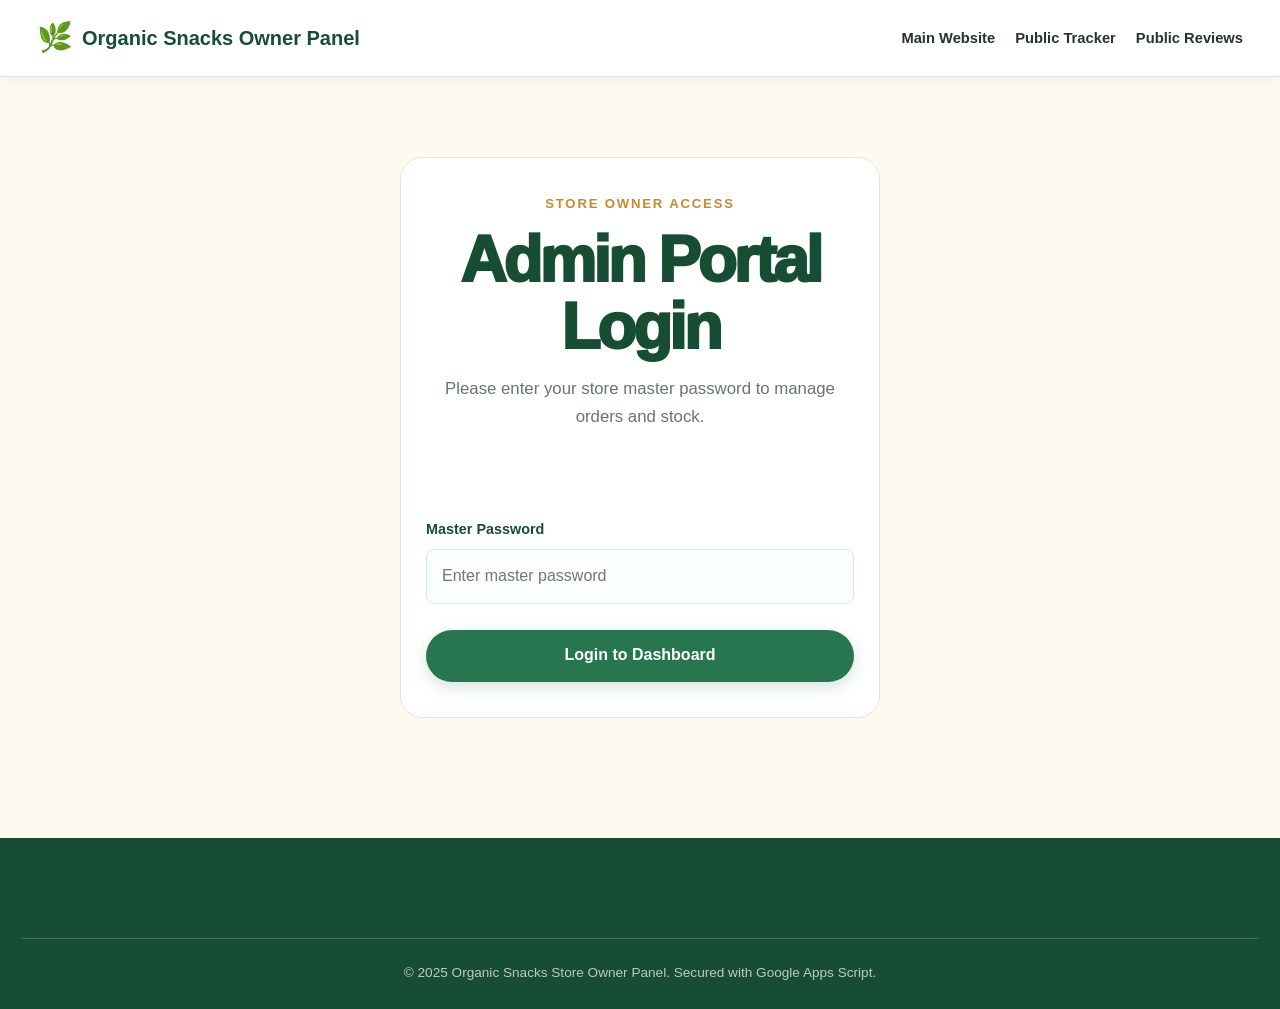
<file: admin.html>
<!DOCTYPE html>
<html lang="en">

<head>
  <meta charset="UTF-8">
  <meta name="viewport" content="width=device-width, initial-scale=1.0">
  <title>Store Owner Dashboard - Organic Snacks Store</title>
  <link rel="stylesheet" href="style.css?v=8">
</head>

<body>

  <!-- HEADER -->
  <header class="site-header">
    <nav class="navbar">
      <a class="brand" href="index.html">
        <span class="brand-icon">🌿</span>
        <span>Organic Snacks Owner Panel</span>
      </a>

      <button id="menu-button" class="menu-button" type="button" aria-label="Open menu">
        ☰
      </button>

      <div id="nav-links" class="nav-links">
        <a href="index.html">Main Website</a>
        <a href="order-status.html">Public Tracker</a>
        <a href="reviews.html">Public Reviews</a>
        <button id="admin-logout-button" class="clear-cart-button" style="display:none;">Logout</button>
      </div>
    </nav>
  </header>

  <main class="admin-page">

    <!-- LOGIN CARD -->
    <section id="admin-login-section" class="admin-login-card">
      <div class="cart-heading">
        <p class="eyebrow">STORE OWNER ACCESS</p>
        <h1>Admin Portal Login</h1>
        <p>Please enter your store master password to manage orders and stock.</p>
      </div>

      <p id="admin-login-message" class="product-message" aria-live="polite"></p>

      <form id="admin-login-form" class="admin-form">
        <div class="form-group">
          <label for="admin-password-input">Master Password</label>
          <input id="admin-password-input" type="password" placeholder="Enter master password" required>
        </div>
        <button class="primary-button checkout-submit-button" type="submit">Login to Dashboard</button>
      </form>
    </section>

    <!-- DASHBOARD PANEL (HIDDEN BY DEFAULT) -->
    <section id="admin-dashboard-section" class="admin-dashboard-container" style="display:none;">

      <!-- STATS BAR -->
      <div class="admin-stats-grid">
        <div class="stat-card">
          <span class="stat-number" id="stat-total-orders">0</span>
          <span class="stat-label">Total Orders</span>
        </div>
        <div class="stat-card">
          <span class="stat-number" id="stat-pending-payments">0</span>
          <span class="stat-label">Pending Payments</span>
        </div>
        <div class="stat-card">
          <span class="stat-number" id="stat-total-products">0</span>
          <span class="stat-label">Active Products</span>
        </div>
      </div>

      <!-- DASHBOARD TABS -->
      <div class="admin-tab-bar">
        <button id="tab-orders-btn" class="admin-tab-btn active">📦 Order Management</button>
        <button id="tab-inventory-btn" class="admin-tab-btn">🧈 Inventory & Stock</button>
        <button id="tab-reviews-btn" class="admin-tab-btn">⭐ Reviews Moderation</button>
      </div>

      <!-- ORDERS TAB CONTENT -->
      <div id="tab-orders-content" class="admin-tab-content">
        <div class="admin-table-header">
          <h2>Customer Orders Folder</h2>
          <button id="refresh-orders-btn" class="secondary-button">🔄 Refresh Data</button>
        </div>

        <!-- ORDER FILTERS TOOLBAR -->
        <div class="product-toolbar" style="margin-bottom: 15px;">
          <input 
            id="admin-order-search" 
            class="search-input" 
            type="search" 
            placeholder="Search Order ID, Name, Phone, Items..."
          >

          <select id="admin-order-status-filter" class="category-filter">
            <option value="all">All Order Statuses</option>
            <option value="Order Placed">Order Placed</option>
            <option value="Payment Confirmed">Confirmed</option>
            <option value="Preparing">Preparing</option>
            <option value="Packed">Packed</option>
            <option value="Shipped">Shipped</option>
            <option value="Out for Delivery">Out for Delivery</option>
            <option value="Delivered">Delivered</option>
            <option value="Cancelled">Cancelled</option>
          </select>

          <select id="admin-payment-status-filter" class="category-filter">
            <option value="all">All Payment Statuses</option>
            <option value="Payment Pending">Payment Pending</option>
            <option value="Payment Confirmed">Payment Confirmed</option>
            <option value="Failed">Failed</option>
            <option value="Refunded">Refunded</option>
          </select>
        </div>

        <p id="admin-orders-message" class="product-message"></p>

        <div class="admin-table-wrapper">
          <table class="admin-table">
            <thead>
              <tr>
                <th>Date / Order ID</th>
                <th>Customer & Address</th>
                <th>Items Ordered</th>
                <th>Total</th>
                <th>Payment Status</th>
                <th>Order Status</th>
                <th>Tracking #</th>
                <th>Action</th>
              </tr>
            </thead>
            <tbody id="admin-orders-tbody">
              <!-- Order rows populated dynamically -->
            </tbody>
          </table>
        </div>
      </div>

      <!-- INVENTORY TAB CONTENT -->
      <div id="tab-inventory-content" class="admin-tab-content" style="display:none;">
        <div class="admin-table-header">
          <h2>Product Inventory Stock Control</h2>
        </div>

        <p id="admin-stock-message" class="product-message"></p>

        <div class="admin-table-wrapper">
          <table class="admin-table">
            <thead>
  <tr>
    <th>ID</th>
    <th>Product Name</th>
    <th>Category</th>
    <th>Price</th>
    <th>Fat / Oil Used</th>
    <th>Special Order?</th>
    <th>Current Stock</th>
    <th>Update Product</th>
  </tr>
</thead>

            <tbody id="admin-stock-tbody">
              <!-- Stock rows populated dynamically -->
            </tbody>
          </table>
        </div>
      </div>

      <!-- REVIEWS TAB CONTENT -->
      <div id="tab-reviews-content" class="admin-tab-content" style="display:none;">
        <div class="admin-table-header">
          <h2>Customer Reviews Moderation</h2>
        </div>

        <!-- REVIEWS FILTER TOOLBAR -->
        <div class="product-toolbar" style="margin-bottom: 15px;">
          <input 
            id="admin-review-search" 
            class="search-input" 
            type="search" 
            placeholder="Search Review ID, Order ID, Name, Feedback..."
          >

          <select id="admin-review-status-filter" class="category-filter">
            <option value="all">All Review Statuses</option>
            <option value="Pending">Pending Approval</option>
            <option value="Approved">Approved</option>
            <option value="Rejected">Rejected</option>
          </select>

          <select id="admin-review-rating-filter" class="category-filter">
            <option value="all">All Ratings</option>
            <option value="5">5 Stars (⭐⭐⭐⭐⭐)</option>
            <option value="4">4 Stars (⭐⭐⭐⭐)</option>
            <option value="3">3 Stars (⭐⭐⭐)</option>
            <option value="2">2 Stars (⭐⭐)</option>
            <option value="1">1 Star (⭐)</option>
          </select>
        </div>

        <p id="admin-reviews-message" class="product-message"></p>

        <div class="admin-table-wrapper">
          <table class="admin-table">
            <thead>
              <tr>
                <th>Review ID / Date</th>
                <th>Order ID</th>
                <th>Customer Name</th>
                <th>Rating</th>
                <th>Feedback Text</th>
                <th>Status</th>
                <th>Action</th>
              </tr>
            </thead>
            <tbody id="admin-reviews-tbody">
              <!-- Reviews populated dynamically -->
            </tbody>
          </table>
        </div>
      </div>

    </section>

  </main>

  <footer class="site-footer">
    <div class="footer-bottom">
      <p>© 2025 Organic Snacks Store Owner Panel. Secured with Google Apps Script.</p>
    </div>
  </footer>

  <script src="admin.js?v=5"></script>
</body>

</html>
</file>
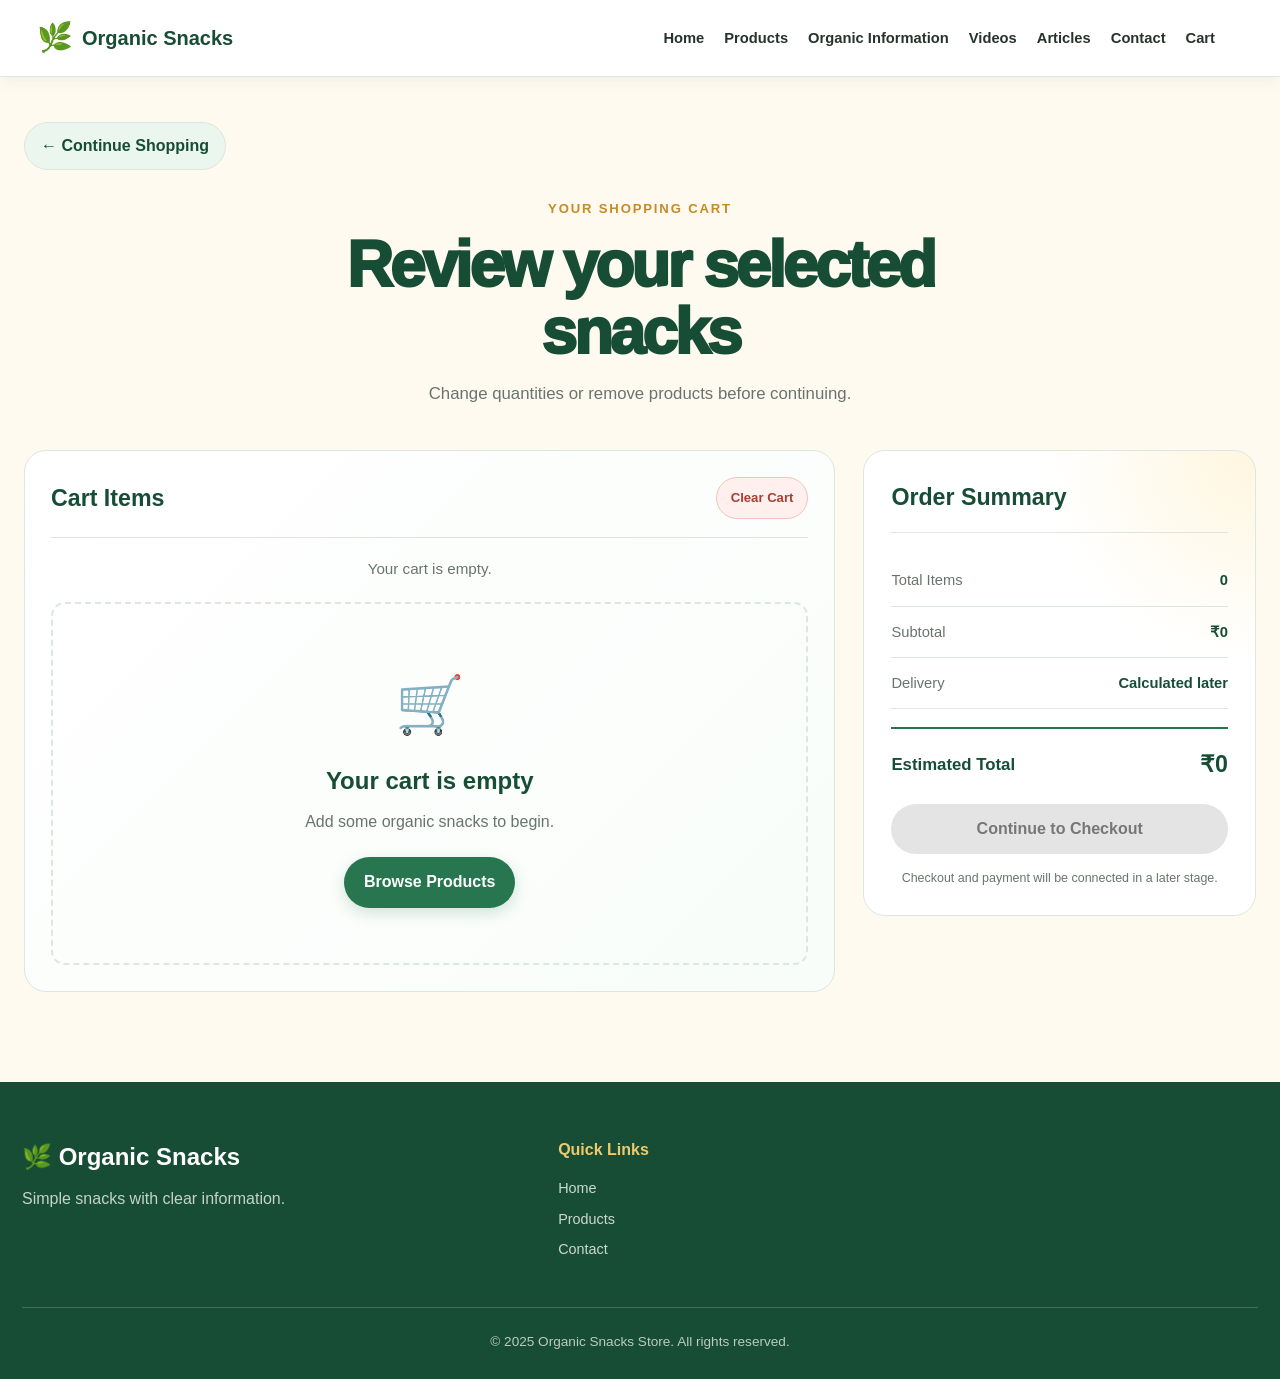
<file: cart.html>
<!DOCTYPE html>
<html lang="en">
<head>
  <meta charset="UTF-8">

  <meta
    name="viewport"
    content="width=device-width, initial-scale=1.0"
  >

  <meta
    name="description"
    content="Shopping cart for Organic Snacks Store"
  >

  <title>
    Shopping Cart - Organic Snacks Store
  </title>

  <link
    rel="stylesheet"
    href="style.css"
  >
</head>

<body>

  <!-- ================= HEADER ================= -->

  <header class="site-header">

    <nav class="navbar">

      <a
        class="brand"
        href="index.html"
      >
        <span class="brand-icon">🌿</span>
        <span>Organic Snacks</span>
      </a>

      <button
        id="menu-button"
        class="menu-button"
        type="button"
        aria-label="Open navigation menu"
        aria-expanded="false"
      >
        ☰
      </button>

      <div
        id="nav-links"
        class="nav-links"
      >
        <a href="index.html#home">
          Home
        </a>

        <a href="index.html#products">
          Products
        </a>

        <a href="index.html#organic-info">
          Organic Information
        </a>

        <a href="index.html#videos">
          Videos
        </a>

        <a href="index.html#articles">
          Articles
        </a>

        <a href="index.html#contact">
          Contact
        </a>

        <a
          href="cart.html"
          class="cart-nav-link"
        >
          Cart
          <span
            id="cart-count"
            class="cart-count"
          >
            0
          </span>
        </a>
      </div>

    </nav>

  </header>


  <!-- ================= MAIN CART ================= -->

  <main class="cart-page">

    <a
      class="product-detail-back"
      href="index.html#products"
    >
      ← Continue Shopping
    </a>

    <div class="cart-heading">

      <p class="eyebrow">
        YOUR SHOPPING CART
      </p>

      <h1>
        Review your selected snacks
      </h1>

      <p>
        Change quantities or remove products before continuing.
      </p>

    </div>


    <div class="cart-layout">

      <!-- CART ITEMS -->

      <section class="cart-items-section">

        <div class="cart-section-header">

          <h2>
            Cart Items
          </h2>

          <button
            id="clear-cart-button"
            class="clear-cart-button"
            type="button"
          >
            Clear Cart
          </button>

        </div>

        <p
          id="cart-message"
          class="product-message"
          aria-live="polite"
        >
          Loading cart...
        </p>

        <div
          id="cart-items-container"
          class="cart-items-container"
        >
        </div>

      </section>


      <!-- CART SUMMARY -->

      <aside class="cart-summary">

        <h2>
          Order Summary
        </h2>

        <div class="summary-row">
          <span>
            Total Items
          </span>

          <strong id="summary-quantity">
            0
          </strong>
        </div>

        <div class="summary-row">
          <span>
            Subtotal
          </span>

          <strong id="summary-subtotal">
            ₹0
          </strong>
        </div>

        <div class="summary-row">
          <span>
            Delivery
          </span>

          <strong>
            Calculated later
          </strong>
        </div>

        <div class="summary-total">
          <span>
            Estimated Total
          </span>

          <strong id="summary-total">
            ₹0
          </strong>
        </div>

        <button
          id="checkout-button"
          class="primary-button checkout-button"
          type="button"
          disabled
        >
          Continue to Checkout
        </button>

        <p class="cart-note">
          Checkout and payment will be connected in a later stage.
        </p>

      </aside>

    </div>

  </main>


  <!-- ================= FOOTER ================= -->

  <footer class="site-footer">

    <div class="footer-content">

      <div class="footer-brand">
        <h2>
          🌿 Organic Snacks
        </h2>

        <p>
          Simple snacks with clear information.
        </p>
      </div>

      <div class="footer-links">
        <h3>
          Quick Links
        </h3>

        <a href="index.html#home">
          Home
        </a>

        <a href="index.html#products">
          Products
        </a>

        <a href="index.html#contact">
          Contact
        </a>
      </div>

    </div>

    <div class="footer-bottom">
      <p>
        © 2025 Organic Snacks Store. All rights reserved.
      </p>
    </div>

  </footer>


  <!-- Cart JavaScript -->

  <script src="cart.js?v=2"></script>

</body>
</html>
</file>
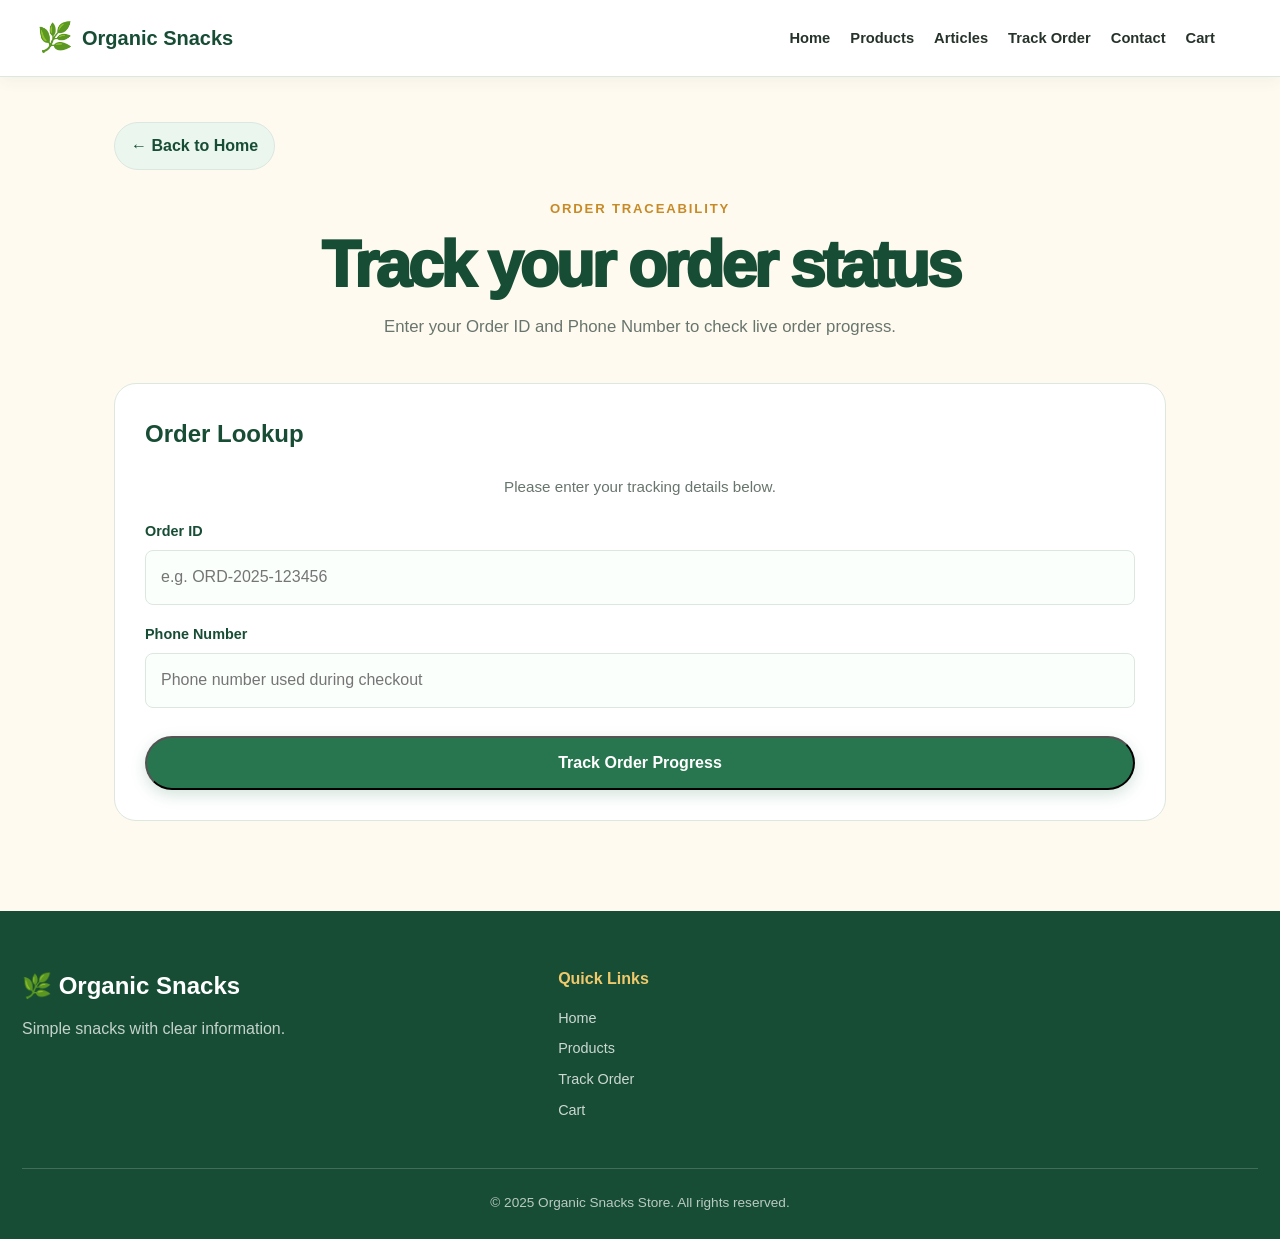
<file: order-status.html>
<!DOCTYPE html>
<html lang="en">

<head>
  <meta charset="UTF-8">
  <meta name="viewport" content="width=device-width, initial-scale=1.0">
  <meta name="description" content="Track your organic snacks order status in real-time.">
  <title>Track Order - Organic Snacks Store</title>
  <link rel="stylesheet" href="style.css?v=5">
</head>

<body>

  <!-- ================= HEADER ================= -->
  <header class="site-header">
    <nav class="navbar">
      <a class="brand" href="index.html">
        <span class="brand-icon">🌿</span>
        <span>Organic Snacks</span>
      </a>

      <button id="menu-button" class="menu-button" type="button" aria-label="Open navigation menu" aria-expanded="false">
        ☰
      </button>

      <div id="nav-links" class="nav-links">
        <a href="index.html#home">Home</a>
        <a href="index.html#products">Products</a>
        <a href="index.html#articles">Articles</a>
        <a href="order-status.html" class="active">Track Order</a>
        <a href="index.html#contact">Contact</a>
        <a href="cart.html" class="cart-nav-link">
          Cart
          <span id="tracking-cart-count" class="cart-count">0</span>
        </a>
      </div>
    </nav>
  </header>

  <!-- ================= MAIN CONTENT ================= -->
  <main class="tracking-page">

    <a class="product-detail-back" href="index.html">
      ← Back to Home
    </a>

    <div class="cart-heading">
      <p class="eyebrow">ORDER TRACEABILITY</p>
      <h1>Track your order status</h1>
      <p>Enter your Order ID and Phone Number to check live order progress.</p>
    </div>

    <div class="tracking-layout">

      <!-- LOOKUP FORM -->
      <section class="tracking-search-section">
        <h2>Order Lookup</h2>

        <p id="tracking-message" class="product-message" aria-live="polite">
          Please enter your tracking details below.
        </p>

        <form id="tracking-form" novalidate>
          <div class="form-group">
            <label for="tracking-order-id">Order ID</label>
            <input 
              id="tracking-order-id" 
              name="orderId" 
              type="text" 
              placeholder="e.g. ORD-2025-123456" 
              required
            >
          </div>

          <div class="form-group">
            <label for="tracking-phone">Phone Number</label>
            <input 
              id="tracking-phone" 
              name="phone" 
              type="tel" 
              placeholder="Phone number used during checkout" 
              required
            >
          </div>

          <button class="primary-button tracking-submit-button" type="submit">
            Track Order Progress
          </button>
        </form>
      </section>

      <!-- RESULTS CONTAINER -->
      <section id="tracking-results-section" class="tracking-results-section" hidden>
        <h2>Order Information</h2>
        
        <div id="tracking-details-box" class="tracking-details-box">
          <!-- Filled dynamically by order-status.js -->
        </div>
      </section>

    </div>

  </main>

  <!-- ================= FOOTER ================= -->
  <footer class="site-footer">
    <div class="footer-content">
      <div class="footer-brand">
        <h2>🌿 Organic Snacks</h2>
        <p>Simple snacks with clear information.</p>
      </div>

      <div class="footer-links">
        <h3>Quick Links</h3>
        <a href="index.html#home">Home</a>
        <a href="index.html#products">Products</a>
        <a href="order-status.html">Track Order</a>
        <a href="cart.html">Cart</a>
      </div>
    </div>

    <div class="footer-bottom">
      <p>© 2025 Organic Snacks Store. All rights reserved.</p>
    </div>
  </footer>

  <script src="order-status.js?v=1"></script>
</body>

</html>
</file>
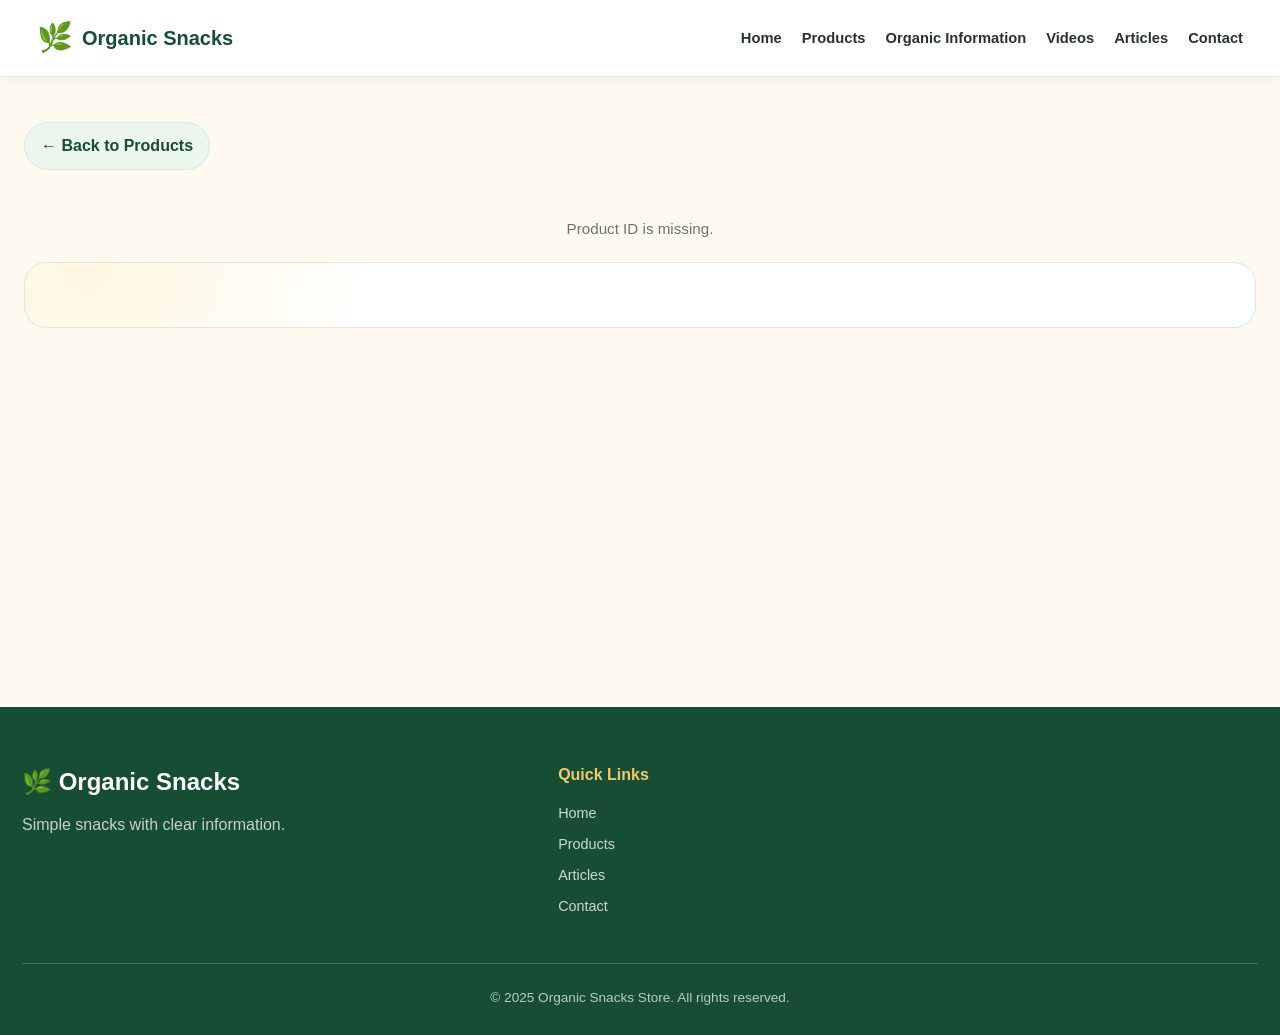
<file: product.html>
<!DOCTYPE html>
<html lang="en">
<head>
  <meta charset="UTF-8">

  <meta
    name="viewport"
    content="width=device-width, initial-scale=1.0"
  >

  <meta
    name="description"
    content="Organic Snacks Store product details"
  >

  <title>
    Product Details - Organic Snacks Store
  </title>

  <link
    rel="stylesheet"
    href="style.css"
  >
</head>

<body>

  <header class="site-header">
    <nav class="navbar">

      <a
        class="brand"
        href="index.html"
      >
        <span class="brand-icon">🌿</span>
        <span>Organic Snacks</span>
      </a>

      <button
        id="menu-button"
        class="menu-button"
        type="button"
        aria-label="Open navigation menu"
        aria-expanded="false"
      >
        ☰
      </button>

      <div
        id="nav-links"
        class="nav-links"
      >
        <a href="index.html#home">Home</a>
        <a href="index.html#products">Products</a>
        <a href="index.html#organic-info">
          Organic Information
        </a>
        <a href="index.html#videos">Videos</a>
        <a href="index.html#articles">Articles</a>
        <a href="index.html#contact">Contact</a>
      </div>

    </nav>
  </header>


  <main class="product-detail-page">

    <a
      class="product-detail-back"
      href="index.html#products"
    >
      ← Back to Products
    </a>

    <p
      id="product-page-message"
      class="product-message"
      aria-live="polite"
    >
      Loading product details...
    </p>

    <section
      id="product-detail-container"
      class="product-detail-layout"
    >
    </section>

    <section
      id="product-video-section"
      class="product-detail-section"
    >
      <h2>Product Video</h2>

      <div
        id="product-video-container"
        class="product-detail-video"
      >
      </div>
    </section>

    <section
      id="related-products-section"
      class="product-detail-section"
    >
      <h2>Related Products</h2>

      <div
        id="related-products-container"
        class="product-grid"
      >
      </div>
    </section>

  </main>


  <footer class="site-footer">

    <div class="footer-content">

      <div class="footer-brand">
        <h2>🌿 Organic Snacks</h2>

        <p>
          Simple snacks with clear information.
        </p>
      </div>

      <div class="footer-links">
        <h3>Quick Links</h3>

        <a href="index.html#home">Home</a>
        <a href="index.html#products">Products</a>
        <a href="index.html#articles">Articles</a>
        <a href="index.html#contact">Contact</a>
      </div>

    </div>

    <div class="footer-bottom">
      <p>
        © 2025 Organic Snacks Store. All rights reserved.
      </p>
    </div>

  </footer>


  <script src="product.js?v=3"></script>

</body>
</html>
</file>
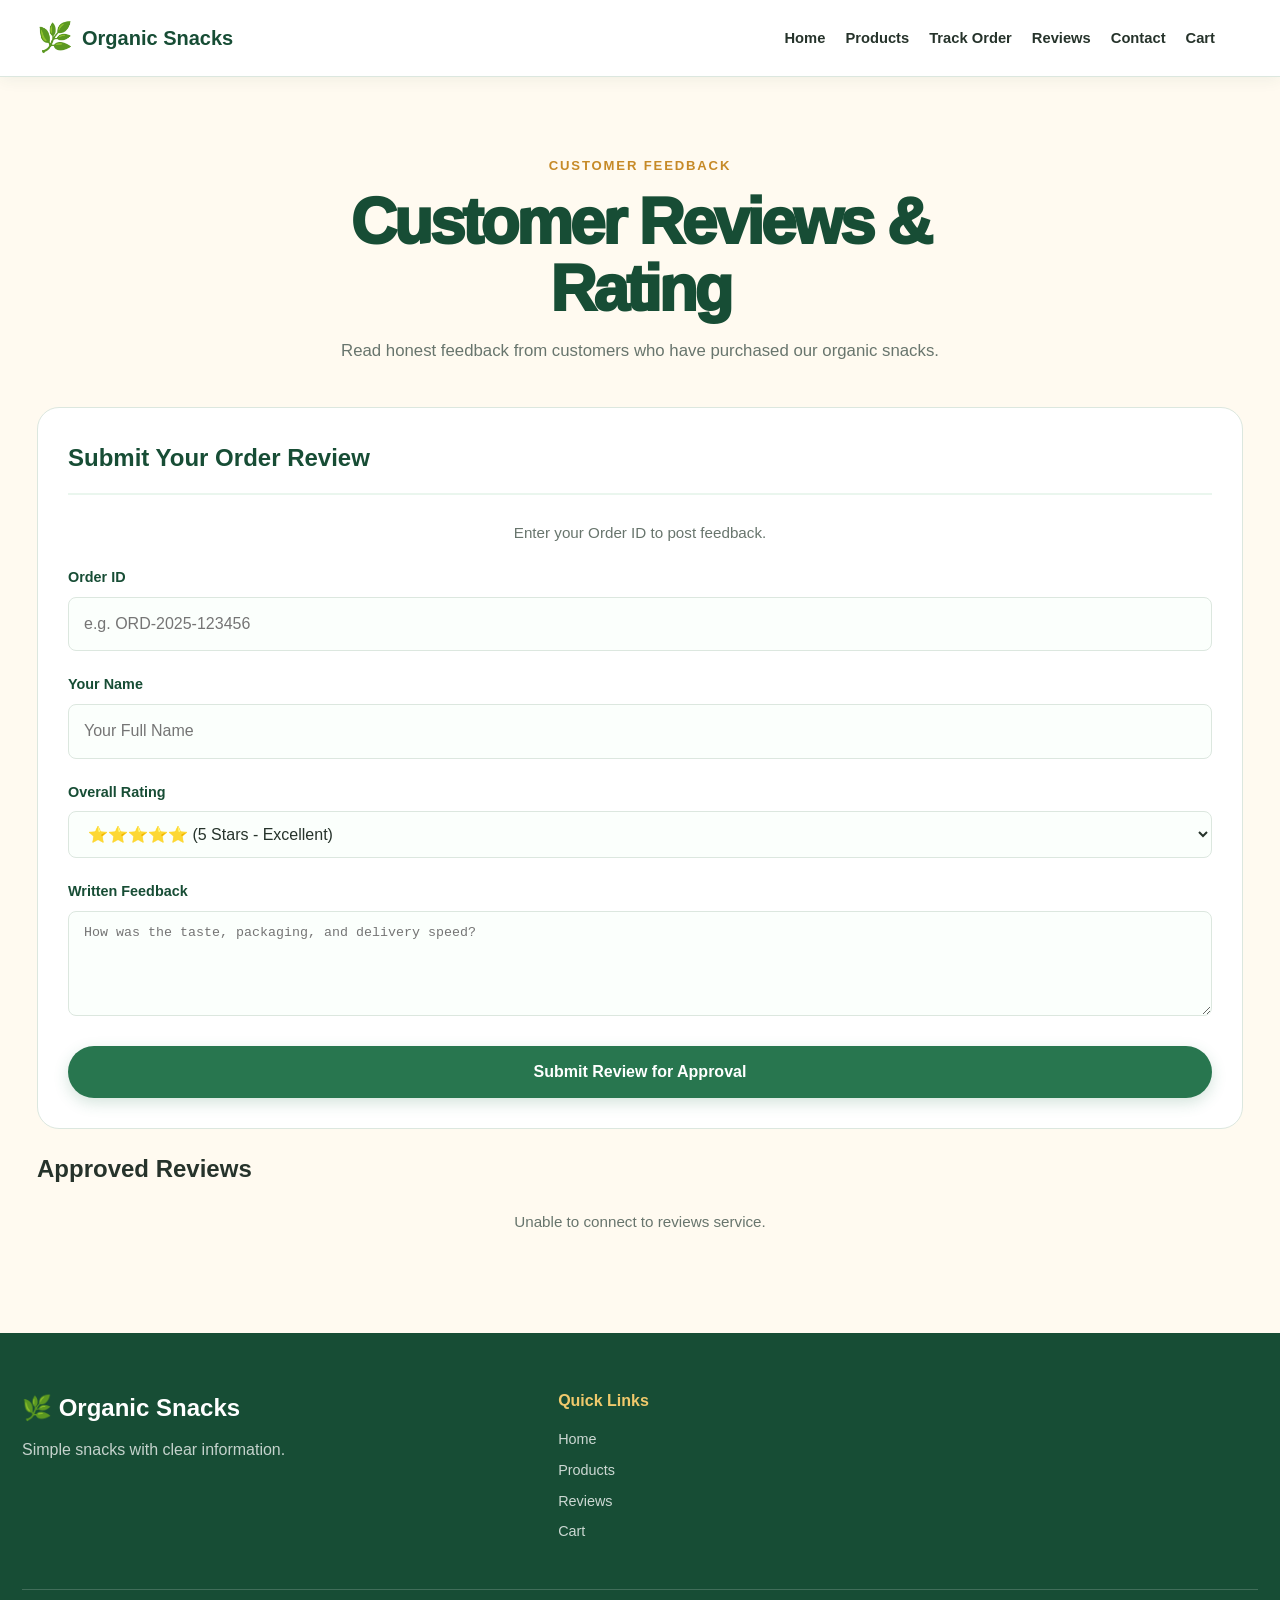
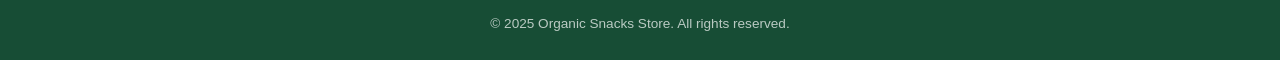
<file: reviews.html>
<!DOCTYPE html>
<html lang="en">

<head>
  <meta charset="UTF-8">
  <meta name="viewport" content="width=device-width, initial-scale=1.0">
  <meta name="description" content="Customer reviews and feedback for Organic Snacks Store.">
  <title>Customer Reviews - Organic Snacks Store</title>
  <link rel="stylesheet" href="style.css?v=8">
</head>

<body>

  <!-- HEADER -->
  <header class="site-header">
    <nav class="navbar">
      <a class="brand" href="index.html">
        <span class="brand-icon">🌿</span>
        <span>Organic Snacks</span>
      </a>

      <button id="menu-button" class="menu-button" type="button" aria-label="Open navigation menu" aria-expanded="false">
        ☰
      </button>

      <div id="nav-links" class="nav-links">
        <a href="index.html#home">Home</a>
        <a href="index.html#products">Products</a>
        <a href="order-status.html">Track Order</a>
        <a href="reviews.html" class="active">Reviews</a>
        <a href="index.html#contact">Contact</a>
        <a href="cart.html" class="cart-nav-link">
          Cart
          <span id="reviews-cart-count" class="cart-count">0</span>
        </a>
      </div>
    </nav>
  </header>

  <!-- MAIN CONTENT -->
  <main class="reviews-page page-section">

    <div class="cart-heading">
      <p class="eyebrow">CUSTOMER FEEDBACK</p>
      <h1>Customer Reviews & Rating</h1>
      <p>Read honest feedback from customers who have purchased our organic snacks.</p>
    </div>

    <div class="reviews-layout">

      <!-- SUBMIT REVIEW FORM -->
      <section class="checkout-form-section">
        <h2>Submit Your Order Review</h2>
        <p id="review-form-message" class="product-message" aria-live="polite">Enter your Order ID to post feedback.</p>

        <form id="review-submission-form">
          <div class="form-group">
            <label for="review-order-id">Order ID</label>
            <input id="review-order-id" type="text" placeholder="e.g. ORD-2025-123456" required>
          </div>

          <div class="form-group">
            <label for="review-customer-name">Your Name</label>
            <input id="review-customer-name" type="text" placeholder="Your Full Name" required>
          </div>

          <div class="form-group">
            <label for="review-rating">Overall Rating</label>
            <select id="review-rating" required>
              <option value="5">⭐⭐⭐⭐⭐ (5 Stars - Excellent)</option>
              <option value="4">⭐⭐⭐⭐ (4 Stars - Very Good)</option>
              <option value="3">⭐⭐⭐ (3 Stars - Average)</option>
              <option value="2">⭐⭐ (2 Stars - Below Expectations)</option>
              <option value="1">⭐ (1 Star - Poor)</option>
            </select>
          </div>

          <div class="form-group">
            <label for="review-text">Written Feedback</label>
            <textarea id="review-text" rows="4" placeholder="How was the taste, packaging, and delivery speed?" required></textarea>
          </div>

          <button id="review-submit-btn" class="primary-button checkout-submit-button" type="submit">Submit Review for Approval</button>
        </form>
      </section>

      <!-- APPROVED REVIEWS LIST -->
      <section class="reviews-list-section">
        <h2>Approved Reviews</h2>
        <p id="approved-reviews-message" class="product-message"></p>
        <div id="approved-reviews-container" class="reviews-grid">
          <!-- Filled dynamically by reviews.js -->
        </div>
      </section>

    </div>

  </main>

  <!-- FOOTER -->
  <footer class="site-footer">
    <div class="footer-content">
      <div class="footer-brand">
        <h2>🌿 Organic Snacks</h2>
        <p>Simple snacks with clear information.</p>
      </div>

      <div class="footer-links">
        <h3>Quick Links</h3>
        <a href="index.html#home">Home</a>
        <a href="index.html#products">Products</a>
        <a href="reviews.html">Reviews</a>
        <a href="cart.html">Cart</a>
      </div>
    </div>

    <div class="footer-bottom">
      <p>© 2025 Organic Snacks Store. All rights reserved.</p>
    </div>
  </footer>

  <script src="reviews.js?v=1"></script>
</body>

</html>
</file>
<file: style.css>
/* ==================================================
   ORGANIC SNACKS STORE
   Main Website Styles
================================================== */


/* ==================================================
   1. DESIGN VARIABLES
================================================== */

:root {
  --green-dark: #174d35;
  --green: #28764f;
  --green-medium: #4f956d;
  --green-light: #eaf6ee;

  --cream: #fffaf0;
  --cream-dark: #f4ead8;

  --brown: #654321;
  --gold: #c68a27;
  --gold-light: #fff4d6;

  --text: #26332b;
  --muted: #68756d;

  --white: #ffffff;
  --black: #17221b;

  --red: #a83e32;
  --red-light: #fff0ee;

  --border: #dce7df;
  --shadow: 0 10px 30px rgba(25, 70, 45, 0.09);

  --radius-small: 8px;
  --radius-medium: 14px;
  --radius-large: 22px;
}


/* ==================================================
   2. RESET AND BASIC STYLES
================================================== */

* {
  box-sizing: border-box;
}

html {
  scroll-behavior: smooth;
}

body {
  margin: 0;
  color: var(--text);
  background: var(--cream);
  font-family: Arial, Helvetica, sans-serif;
  line-height: 1.65;
}

img {
  display: block;
  max-width: 100%;
}

a {
  color: var(--green);
  text-decoration: none;
}

a:hover {
  color: var(--green-dark);
  text-decoration: underline;
}

button,
input,
select {
  font: inherit;
}

button {
  cursor: pointer;
}


/* ==================================================
   3. HEADER AND NAVIGATION
================================================== */

.site-header {
  position: sticky;
  top: 0;
  z-index: 1000;
  background: var(--white);
  border-bottom: 1px solid var(--border);
  box-shadow: 0 3px 15px rgba(25, 70, 45, 0.06);
}

.navbar {
  display: flex;
  align-items: center;
  justify-content: space-between;
  gap: 25px;

  max-width: 1250px;
  min-height: 76px;
  margin: 0 auto;
  padding: 12px 22px;
}

.brand {
  display: flex;
  align-items: center;
  gap: 9px;

  color: var(--green-dark);
  font-size: 1.25rem;
  font-weight: 800;
  white-space: nowrap;
}

.brand:hover {
  color: var(--green);
  text-decoration: none;
}

.brand-icon {
  font-size: 1.8rem;
}

.nav-links {
  display: flex;
  align-items: center;
  justify-content: flex-end;
  gap: 20px;
}

.nav-links a {
  color: var(--text);
  font-size: 0.92rem;
  font-weight: 600;
}

.nav-links a:hover {
  color: var(--green);
  text-decoration: none;
}

.menu-button {
  display: none;
  padding: 7px 12px;
  color: var(--green-dark);
  background: var(--green-light);
  border: 1px solid var(--border);
  border-radius: var(--radius-small);
  font-size: 1.4rem;
}


/* ==================================================
   4. HERO SECTION
================================================== */

.hero-section {
  display: grid;
  grid-template-columns: minmax(0, 1.1fr) minmax(300px, 0.9fr);
  align-items: center;
  gap: 50px;

  max-width: 1250px;
  min-height: 570px;
  margin: 0 auto;
  padding: 75px 22px;

  background:
    radial-gradient(
      circle at 90% 10%,
      rgba(198, 138, 39, 0.13),
      transparent 30%
    );
}

.hero-content {
  max-width: 650px;
}

.eyebrow {
  margin: 0 0 12px;
  color: var(--gold);
  font-size: 0.82rem;
  font-weight: 800;
  letter-spacing: 0.14em;
}

.hero-section h1 {
  margin: 0 0 22px;
  color: var(--green-dark);
  font-size: clamp(2.7rem, 6vw, 5.3rem);
  line-height: 1.04;
}

.hero-text {
  max-width: 600px;
  margin: 0 0 28px;
  color: var(--muted);
  font-size: 1.12rem;
}

.hero-buttons {
  display: flex;
  flex-wrap: wrap;
  gap: 12px;
}

.primary-button,
.secondary-button {
  display: inline-block;
  padding: 12px 20px;
  border-radius: 30px;
  font-weight: 700;
  text-decoration: none;
  transition: 0.2s ease;
}

.primary-button {
  color: var(--white);
  background: var(--green);
  box-shadow: 0 5px 15px rgba(40, 118, 79, 0.2);
}

.primary-button:hover {
  color: var(--white);
  background: var(--green-dark);
  text-decoration: none;
  transform: translateY(-2px);
}

.secondary-button {
  color: var(--green-dark);
  background: var(--white);
  border: 1px solid var(--green);
}

.secondary-button:hover {
  color: var(--white);
  background: var(--green);
  text-decoration: none;
}

.hero-image-wrapper {
  position: relative;
}

.hero-image-wrapper::before {
  position: absolute;
  top: -18px;
  right: -18px;
  bottom: 18px;
  left: 18px;
  z-index: 0;

  content: "";
  border: 2px solid var(--gold);
  border-radius: var(--radius-large);
}

.hero-image {
  position: relative;
  z-index: 1;

  width: 100%;
  min-height: 390px;
  object-fit: cover;
  border-radius: var(--radius-large);
  box-shadow: var(--shadow);
}


/* ==================================================
   5. TRUST SECTION
================================================== */

.trust-section {
  display: grid;
  grid-template-columns: repeat(4, 1fr);
  gap: 1px;

  max-width: 1250px;
  margin: 0 auto 25px;
  padding: 0 22px;
}

.trust-item {
  padding: 24px 18px;
  background: var(--white);
  text-align: center;
  border: 1px solid var(--border);
}

.trust-item:first-child {
  border-radius: var(--radius-medium) 0 0 var(--radius-medium);
}

.trust-item:last-child {
  border-radius: 0 var(--radius-medium) var(--radius-medium) 0;
}

.trust-icon {
  display: block;
  margin-bottom: 8px;
  font-size: 2rem;
}

.trust-item h3 {
  margin: 0 0 7px;
  color: var(--green-dark);
  font-size: 1rem;
}

.trust-item p {
  margin: 0;
  color: var(--muted);
  font-size: 0.88rem;
}


/* ==================================================
   6. GENERAL SECTIONS
================================================== */

.page-section {
  max-width: 1250px;
  margin: 0 auto;
  padding: 78px 22px;
}

.section-heading {
  max-width: 760px;
  margin: 0 auto 35px;
  text-align: center;
}

.section-heading h2,
.preparation-content h2,
.special-order-content h2 {
  margin: 0 0 15px;
  color: var(--green-dark);
  font-size: clamp(2rem, 4vw, 3.2rem);
  line-height: 1.15;
}

.section-heading p:not(.eyebrow) {
  margin: 0;
  color: var(--muted);
}


/* ==================================================
   7. PRODUCT TOOLBAR
================================================== */

.product-toolbar {
  display: grid;
  grid-template-columns: auto minmax(200px, 1fr) auto minmax(170px, 220px);
  align-items: center;
  gap: 12px;

  margin-bottom: 22px;
  padding: 18px;
  background: var(--green-light);
  border: 1px solid var(--border);
  border-radius: var(--radius-medium);
}

.search-label,
.filter-label {
  color: var(--green-dark);
  font-size: 0.9rem;
  font-weight: 700;
}

.search-input,
.category-filter {
  width: 100%;
  padding: 11px 13px;
  color: var(--text);
  background: var(--white);
  border: 1px solid var(--border);
  border-radius: var(--radius-small);
  outline: none;
}

.search-input:focus,
.category-filter:focus {
  border-color: var(--green);
  box-shadow: 0 0 0 3px rgba(40, 118, 79, 0.12);
}

.product-message {
  min-height: 28px;
  margin: 18px 0;
  color: var(--muted);
  text-align: center;
  font-size: 0.95rem;
}


/* ==================================================
   8. PRODUCT GRID AND CARDS
================================================== */

.product-grid {
  display: grid;
  grid-template-columns: repeat(3, minmax(0, 1fr));
  gap: 24px;
}

.product-card {
  overflow: hidden;
  background: var(--white);
  border: 1px solid var(--border);
  border-radius: var(--radius-medium);
  box-shadow: var(--shadow);
  transition: transform 0.2s ease, box-shadow 0.2s ease;
}

.product-card:hover {
  box-shadow: 0 15px 35px rgba(25, 70, 45, 0.14);
  transform: translateY(-4px);
}

.product-image {
  width: 100%;
  height: 220px;
  object-fit: cover;
  background: var(--green-light);
}

.product-card-content {
  padding: 20px;
}

.product-category {
  display: inline-block;
  margin-bottom: 7px;
  color: var(--gold);
  font-size: 0.78rem;
  font-weight: 800;
  letter-spacing: 0.08em;
  text-transform: uppercase;
}

.product-card h3 {
  margin: 0 0 10px;
  color: var(--green-dark);
  font-size: 1.35rem;
  line-height: 1.2;
}

.product-description {
  min-height: 48px;
  margin: 0 0 15px;
  color: var(--muted);
  font-size: 0.92rem;
}

.product-information {
  padding: 13px;
  background: #f8fcf9;
  border: 1px solid var(--border);
  border-radius: var(--radius-small);
}

.product-information p {
  margin: 7px 0;
  color: var(--muted);
  font-size: 0.84rem;
}

.product-information strong {
  color: var(--green-dark);
}

.product-meta {
  display: flex;
  align-items: center;
  justify-content: space-between;
  gap: 15px;

  margin: 18px 0 12px;
  color: var(--muted);
}

.product-meta strong {
  color: var(--green-dark);
  font-size: 1.25rem;
}

.availability,
.special-order-label {
  display: inline-block;
  margin: 3px 4px 3px 0;
  padding: 6px 10px;
  border-radius: 30px;
  font-size: 0.78rem;
  font-weight: 700;
}

.availability-in {
  color: #17653a;
  background: #e5f6ea;
}

.availability-limited {
  color: #805b00;
  background: #fff1c8;
}

.availability-out {
  color: #8d2c25;
  background: #ffe2df;
}

.availability-special {
  color: #5f3a89;
  background: #eee4fb;
}

.special-order-label {
  color: #5f3a89;
  background: #eee4fb;
}

.details-button {
  display: block;
  width: 100%;
  margin-top: 15px;
  padding: 11px 15px;
  color: var(--white);
  background: var(--green);
  border: 0;
  border-radius: var(--radius-small);
  font-weight: 700;
  transition: background 0.2s ease;
}

.details-button:hover {
  background: var(--green-dark);
}


/* ==================================================
   9. ORGANIC INFORMATION SECTION
================================================== */

.information-section {
  background: var(--green-light);
  border-radius: var(--radius-large);
}

.information-grid {
  display: grid;
  grid-template-columns: repeat(4, 1fr);
  gap: 18px;
}

.information-card {
  padding: 25px 20px;
  background: var(--white);
  border: 1px solid var(--border);
  border-radius: var(--radius-medium);
}

.information-icon {
  display: block;
  margin-bottom: 12px;
  font-size: 2rem;
}

.information-card h3 {
  margin: 0 0 10px;
  color: var(--green-dark);
  font-size: 1.1rem;
}

.information-card p {
  margin: 0;
  color: var(--muted);
  font-size: 0.92rem;
}

.important-note {
  margin-top: 25px;
  padding: 16px 18px;
  color: #654b10;
  background: var(--gold-light);
  border-left: 5px solid var(--gold);
  border-radius: var(--radius-small);
  font-size: 0.92rem;
}


/* ==================================================
   10. PREPARATION SECTION
================================================== */

.preparation-section {
  display: grid;
  grid-template-columns: 1fr 1fr;
  align-items: center;
  gap: 50px;
}

.preparation-content {
  max-width: 580px;
}

.preparation-content > p:not(.eyebrow) {
  margin: 0 0 25px;
  color: var(--muted);
}

.preparation-list {
  padding: 10px 0;
}

.preparation-item {
  display: flex;
  align-items: center;
  gap: 18px;

  padding: 17px 0;
  border-bottom: 1px solid var(--border);
}

.preparation-item:first-child {
  border-top: 1px solid var(--border);
}

.preparation-item span {
  display: grid;
  width: 42px;
  height: 42px;
  place-items: center;
  color: var(--white);
  background: var(--green);
  border-radius: 50%;
  font-weight: 800;
}

.preparation-item p {
  margin: 0;
  color: var(--muted);
}


/* ==================================================
   11. CONTENT PLACEHOLDER
================================================== */

.content-placeholder {
  max-width: 700px;
  margin: 0 auto;
  padding: 50px 25px;
  background: var(--white);
  border: 2px dashed var(--border);
  border-radius: var(--radius-medium);
  text-align: center;
}

.placeholder-icon {
  display: block;
  margin-bottom: 12px;
  color: var(--gold);
  font-size: 3rem;
}

.content-placeholder h3 {
  margin: 0 0 8px;
  color: var(--green-dark);
}

.content-placeholder p {
  margin: 0;
  color: var(--muted);
}


/* ==================================================
   12. ARTICLE SECTION
================================================== */

.article-grid {
  display: grid;
  grid-template-columns: repeat(3, 1fr);
  gap: 20px;
}

.article-card {
  position: relative;
  padding: 25px;
  background: var(--white);
  border: 1px solid var(--border);
  border-radius: var(--radius-medium);
  box-shadow: var(--shadow);
}

.article-number {
  display: block;
  margin-bottom: 15px;
  color: var(--gold);
  font-size: 1.8rem;
  font-weight: 800;
}

.article-card h3 {
  margin: 0 0 12px;
  color: var(--green-dark);
  font-size: 1.2rem;
}

.article-card p {
  min-height: 80px;
  margin: 0 0 15px;
  color: var(--muted);
  font-size: 0.92rem;
}

.article-card a {
  font-weight: 700;
}


/* ==================================================
   13. SPECIAL ORDER SECTION
================================================== */

.special-order-section {
  display: grid;
  grid-template-columns: 1fr 0.9fr;
  align-items: center;
  gap: 45px;

  color: var(--white);
  background: var(--green-dark);
  border-radius: var(--radius-large);
}

.special-order-section .eyebrow {
  color: #f0c96c;
}

.special-order-content h2 {
  color: var(--white);
}

.special-order-content p:not(.eyebrow) {
  margin: 0 0 25px;
  color: rgba(255, 255, 255, 0.82);
}

.special-order-content .primary-button {
  color: var(--green-dark);
  background: var(--white);
}

.special-order-content .primary-button:hover {
  color: var(--white);
  background: var(--green);
}

.special-order-box {
  padding: 20px;
  background: rgba(255, 255, 255, 0.08);
  border: 1px solid rgba(255, 255, 255, 0.2);
  border-radius: var(--radius-medium);
}

.special-order-row {
  display: flex;
  justify-content: space-between;
  gap: 20px;

  padding: 15px 0;
  border-bottom: 1px solid rgba(255, 255, 255, 0.18);
}

.special-order-row:last-child {
  border-bottom: 0;
}

.special-order-row strong {
  color: #f0c96c;
}

.special-order-row span {
  color: rgba(255, 255, 255, 0.85);
  text-align: right;
}


/* ==================================================
   14. CONTACT SECTION
================================================== */

.contact-grid {
  display: grid;
  grid-template-columns: repeat(4, 1fr);
  gap: 18px;
}

.contact-card {
  padding: 25px 18px;
  background: var(--white);
  border: 1px solid var(--border);
  border-radius: var(--radius-medium);
  text-align: center;
}

.contact-icon {
  display: block;
  margin-bottom: 10px;
  font-size: 2rem;
}

.contact-card h3 {
  margin: 0 0 8px;
  color: var(--green-dark);
}

.contact-card p {
  margin: 0;
  color: var(--muted);
  font-size: 0.92rem;
}

.contact-card a {
  font-weight: 700;
}


/* ==================================================
   15. FOOTER
================================================== */

.site-footer {
  padding: 55px 22px 20px;
  color: white;
  background: var(--green-dark);
}

.footer-content {
  display: grid;
  grid-template-columns: 1.5fr 1fr 1fr;
  gap: 45px;

  max-width: 1250px;
  margin: 0 auto;
}

.footer-brand h2 {
  margin: 0 0 10px;
  color: var(--white);
}

.footer-brand p {
  margin: 0;
  color: rgba(255, 255, 255, 0.75);
}

.footer-links {
  display: flex;
  flex-direction: column;
  gap: 7px;
}

.footer-links h3 {
  margin: 0 0 7px;
  color: #f0c96c;
  font-size: 1rem;
}

.footer-links a {
  color: rgba(255, 255, 255, 0.78);
  font-size: 0.9rem;
}

.footer-links a:hover {
  color: var(--white);
}

.footer-bottom {
  max-width: 1250px;
  margin: 45px auto 0;
  padding-top: 18px;
  border-top: 1px solid rgba(255, 255, 255, 0.18);
  text-align: center;
}

.footer-bottom p {
  margin: 5px 0;
  color: rgba(255, 255, 255, 0.7);
  font-size: 0.85rem;
}


/* ==================================================
   16. TABLET RESPONSIVE DESIGN
================================================== */

@media (max-width: 1050px) {
  .nav-links {
    gap: 13px;
  }

  .nav-links a {
    font-size: 0.84rem;
  }

  .product-grid {
    grid-template-columns: repeat(2, minmax(0, 1fr));
  }

  .information-grid {
    grid-template-columns: repeat(2, 1fr);
  }

  .contact-grid {
    grid-template-columns: repeat(2, 1fr);
  }
}


/* ==================================================
   17. MOBILE RESPONSIVE DESIGN
================================================== */

@media (max-width: 760px) {
  .site-header {
    position: relative;
  }

  .navbar {
    min-height: 68px;
    padding: 10px 18px;
  }

  .menu-button {
    display: block;
  }

  .nav-links {
    display: none;
    position: absolute;
    top: 68px;
    right: 0;
    left: 0;

    flex-direction: column;
    align-items: stretch;
    gap: 0;

    padding: 10px 18px 18px;
    background: var(--white);
    border-bottom: 1px solid var(--border);
    box-shadow: var(--shadow);
  }

  .nav-links.nav-open {
    display: flex;
  }

  .nav-links a {
    padding: 12px 5px;
    border-bottom: 1px solid var(--border);
    font-size: 0.95rem;
  }

  .nav-links a:last-child {
    border-bottom: 0;
  }

  .hero-section {
    grid-template-columns: 1fr;
    gap: 35px;
    min-height: auto;
    padding: 60px 20px;
  }

  .hero-section h1 {
    font-size: clamp(2.5rem, 12vw, 4rem);
  }

  .hero-text {
    font-size: 1rem;
  }

  .hero-image {
    min-height: 280px;
  }

  .trust-section {
    grid-template-columns: repeat(2, 1fr);
    gap: 8px;
    padding: 0 15px;
  }

  .trust-item {
    border-radius: var(--radius-medium);
  }

  .product-toolbar {
    grid-template-columns: 1fr;
    align-items: stretch;
  }

  .product-grid {
    grid-template-columns: 1fr;
  }

  .page-section {
    padding: 58px 18px;
  }

  .information-grid,
  .article-grid,
  .contact-grid {
    grid-template-columns: 1fr;
  }

  .preparation-section,
  .special-order-section {
    grid-template-columns: 1fr;
    gap: 30px;
    padding: 55px 22px;
  }

  .article-card p {
    min-height: auto;
  }

  .footer-content {
    grid-template-columns: 1fr;
    gap: 30px;
  }
}


/* ==================================================
   18. SMALL MOBILE DEVICES
================================================== */

@media (max-width: 430px) {
  .brand {
    font-size: 1.05rem;
  }

  .brand-icon {
    font-size: 1.5rem;
  }

  .hero-buttons {
    flex-direction: column;
    align-items: stretch;
  }

  .primary-button,
  .secondary-button {
    text-align: center;
  }

  .trust-section {
    grid-template-columns: 1fr;
  }

  .trust-item:first-child,
  .trust-item:last-child {
    border-radius: var(--radius-medium);
  }

  .special-order-row {
    flex-direction: column;
    gap: 4px;
  }

  .special-order-row span {
    text-align: left;
  }
}
.article-card .details-button {
  display: inline-flex;
  width: auto;
  margin-top: 14px;
  padding: 10px 17px;
  text-decoration: none;
}

.article-summary {
  margin-bottom: 10px;
  color: var(--muted);
  font-weight: 600;
}

.article-short-content {
  margin: 0 0 15px;
  color: var(--muted);
  font-size: 0.9rem;
}

.article-url-missing {
  display: inline-block;
  margin-top: 12px;
  padding: 8px 12px;
  color: #805600;
  background: #fff0bd;
  border-radius: 18px;
  font-size: 0.8rem;
  font-weight: 700;
}

.article-image-placeholder {
  display: grid;
  width: 100%;
  height: 170px;
  margin-bottom: 16px;
  place-items: center;
  background: var(--green-light);
  border-radius: 14px;
  font-size: 3rem;
}
/* ==================================================
   STAGE 10 - PRODUCT DETAIL PAGE
================================================== */

.product-detail-page {
  max-width: 1280px;
  min-height: 70vh;
  margin: 0 auto;
  padding: 45px 24px 80px;
}

.product-detail-back {
  display: inline-flex;
  align-items: center;
  gap: 7px;
  margin-bottom: 28px;
  padding: 10px 16px;
  color: var(--green-dark);
  background: var(--green-light);
  border: 1px solid var(--border);
  border-radius: 25px;
  font-weight: 800;
  transition: 0.2s ease;
}

.product-detail-back:hover {
  color: var(--white);
  background: var(--green);
  text-decoration: none;
  transform: translateX(-3px);
}

.product-detail-layout {
  display: grid;
  grid-template-columns: minmax(0, 0.95fr) minmax(0, 1.05fr);
  align-items: start;
  gap: 50px;

  margin-bottom: 35px;
  padding: 32px;
  background:
    radial-gradient(
      circle at 5% 5%,
      rgba(255, 214, 107, 0.2),
      transparent 25%
    ),
    var(--white);
  border: 1px solid var(--border);
  border-radius: var(--radius-large);
  box-shadow: var(--shadow-large);
}

.product-detail-image-column {
  position: sticky;
  top: 100px;
}

.product-detail-image {
  width: 100%;
  height: 480px;
  object-fit: cover;
  background: var(--green-light);
  border: 8px solid var(--white);
  border-radius: var(--radius-large);
  box-shadow: var(--shadow-large);
}

.product-id-label {
  margin: 14px 0 0;
  color: var(--muted);
  text-align: center;
  font-size: 0.84rem;
  font-weight: 700;
}

.product-detail-content {
  padding: 12px 4px;
}

.product-detail-category {
  display: inline-block;
  margin-bottom: 12px;
  padding: 7px 13px;
  color: var(--green);
  background: var(--green-light);
  border-radius: 25px;
  font-size: 0.78rem;
  font-weight: 900;
  letter-spacing: 0.1em;
  text-transform: uppercase;
}

.product-detail-title {
  margin: 0 0 16px;
  color: var(--green-dark);
  font-size: clamp(2.2rem, 5vw, 4rem);
  font-weight: 950;
  letter-spacing: -0.05em;
  line-height: 1.05;
}

.product-detail-description {
  margin: 0 0 24px;
  color: var(--muted);
  font-size: 1.08rem;
  line-height: 1.8;
}

.product-detail-price-row {
  display: flex;
  align-items: center;
  gap: 18px;
  margin-bottom: 17px;
}

.product-detail-price {
  color: var(--green-dark);
  font-size: 2rem;
  font-weight: 950;
}

.product-detail-weight {
  padding: 7px 12px;
  color: var(--brown);
  background: var(--cream-dark);
  border-radius: 20px;
  font-weight: 800;
}

.product-detail-status-row {
  display: flex;
  flex-wrap: wrap;
  gap: 7px;
  margin-bottom: 25px;
}

.product-detail-information {
  display: grid;
  grid-template-columns: 1fr 1fr;
  gap: 14px;
  margin-top: 20px;
}

.detail-information-block {
  padding: 18px;
  background: var(--green-soft);
  border: 1px solid var(--border);
  border-radius: var(--radius-medium);
}

.detail-information-block h2 {
  margin: 0 0 8px;
  padding: 0;
  color: var(--green-dark);
  border: 0;
  font-size: 1rem;
  letter-spacing: 0;
}

.detail-information-block p {
  margin: 0;
  color: var(--muted);
  font-size: 0.92rem;
  line-height: 1.65;
}

.special-order-notice {
  margin-top: 20px;
  padding: 18px 20px;
  color: #694b0b;
  background: #fff5cf;
  border-left: 5px solid var(--yellow);
  border-radius: var(--radius-small);
}

.special-order-notice strong {
  color: #805900;
  font-size: 1.05rem;
}

.special-order-notice p {
  margin: 6px 0 0;
  font-size: 0.92rem;
}

.product-detail-actions {
  display: flex;
  flex-wrap: wrap;
  gap: 12px;
  margin-top: 28px;
}

.product-detail-actions .primary-button,
.product-detail-actions .secondary-button {
  min-width: 150px;
  text-align: center;
}


/* Product video and related-product sections */

.product-detail-section {
  margin-bottom: 30px;
  padding: 32px;
  background: var(--white);
  border: 1px solid var(--border);
  border-radius: var(--radius-large);
  box-shadow: var(--shadow-small);
}

.product-detail-section h2 {
  margin: 0 0 22px;
  color: var(--green-dark);
  font-size: clamp(1.7rem, 3vw, 2.5rem);
}

.product-detail-video {
  max-width: 900px;
  margin: 0 auto;
}

.product-video-frame {
  overflow: hidden;
  aspect-ratio: 16 / 9;
  background: var(--green-light);
  border-radius: var(--radius-medium);
  box-shadow: var(--shadow-small);
}

.product-video-frame iframe {
  display: block;
  width: 100%;
  height: 100%;
  border: 0;
}

.video-missing {
  display: grid;
  min-height: 180px;
  place-items: center;
  color: var(--green-dark);
  background: var(--green-light);
  border: 2px dashed var(--green);
  border-radius: var(--radius-medium);
  font-weight: 800;
}

.related-product-card {
  height: 100%;
}

.related-product-card .details-button {
  display: inline-flex;
  align-items: center;
  justify-content: center;
  text-decoration: none;
}

.related-product-card .details-button:hover {
  color: var(--white);
}


/* Product page responsive layout */

@media (max-width: 900px) {
  .product-detail-layout {
    grid-template-columns: 1fr;
    gap: 32px;
  }

  .product-detail-image-column {
    position: relative;
    top: auto;
  }

  .product-detail-image {
    height: 400px;
  }
}

@media (max-width: 650px) {
  .product-detail-page {
    padding: 28px 16px 60px;
  }

  .product-detail-layout,
  .product-detail-section {
    padding: 20px;
    border-radius: var(--radius-medium);
  }

  .product-detail-image {
    height: 290px;
    border-width: 5px;
  }

  .product-detail-title {
    font-size: 2.4rem;
  }

  .product-detail-description {
    font-size: 0.98rem;
  }

  .product-detail-information {
    grid-template-columns: 1fr;
  }

  .product-detail-price {
    font-size: 1.7rem;
  }

  .product-detail-actions {
    flex-direction: column;
  }

  .product-detail-actions .primary-button,
  .product-detail-actions .secondary-button {
    width: 100%;
  }
}
.product-card-actions {
  display: grid;
  grid-template-columns: 1fr 1fr;
  gap: 9px;
  margin-top: 15px;
}

.product-card-actions .details-button {
  display: inline-flex;
  align-items: center;
  justify-content: center;
  width: 100%;
  margin-top: 0;
  text-align: center;
}

.add-to-cart-button {
  width: 100%;
  min-height: 45px;
  padding: 10px 12px;
  color: var(--white);
  background: var(--orange);
  border: 0;
  border-radius: 25px;
  cursor: pointer;
  font-weight: 900;
}

.add-to-cart-button:hover {
  background: #d86e12;
}

.add-to-cart-button:disabled {
  color: #777;
  background: #e4e4e4;
  cursor: not-allowed;
}

.cart-nav-link {
  display: inline-flex !important;
  align-items: center;
  gap: 6px;
}

.cart-count {
  display: inline-grid;
  min-width: 22px;
  height: 22px;
  padding: 0 5px;
  place-items: center;
  color: var(--white);
  background: var(--orange);
  border-radius: 50%;
  font-size: 0.72rem;
  font-weight: 900;
}

@media (max-width: 560px) {
  .product-card-actions {
    grid-template-columns: 1fr;
  }
}
/* ==================================================
   CART BUTTON VISIBILITY FIX
================================================== */

.product-card-actions {
  display: flex !important;
  align-items: stretch;
  gap: 10px;
  width: 100%;
  margin-top: 18px;
  opacity: 1 !important;
  visibility: visible !important;
}

.product-card-actions .details-button,
.product-card-actions .add-to-cart-button {
  display: inline-flex !important;
  align-items: center;
  justify-content: center;

  flex: 1 1 0;
  width: auto !important;
  min-height: 46px;
  margin: 0 !important;
  padding: 11px 12px;

  border-radius: 25px;
  opacity: 1 !important;
  visibility: visible !important;
  transform: none;
  text-align: center;
  font-size: 0.84rem;
  font-weight: 900;
}

/* View Product / View Information */

.product-card-actions .details-button {
  color: #ffffff !important;
  background: #218653 !important;
  border: 0 !important;
  text-decoration: none !important;
}

/* Add to Cart */

.product-card-actions .add-to-cart-button {
  color: #ffffff !important;
  background: #f28c28 !important;
  border: 0 !important;
  cursor: pointer !important;
}

/* Hover effects */

.product-card-actions .details-button:hover {
  color: #ffffff !important;
  background: #114b35 !important;
  transform: translateY(-2px);
}

.product-card-actions .add-to-cart-button:hover {
  color: #ffffff !important;
  background: #d86e12 !important;
  transform: translateY(-2px);
}

/* Only unavailable buttons should look disabled */

.product-card-actions .add-to-cart-button:disabled {
  color: #777777 !important;
  background: #e4e4e4 !important;
  cursor: not-allowed !important;
  opacity: 1 !important;
}

/* Mobile display */

@media (max-width: 560px) {
  .product-card-actions {
    display: flex !important;
    flex-direction: column !important;
    gap: 10px;
  }

  .product-card-actions .details-button,
  .product-card-actions .add-to-cart-button {
    display: flex !important;
    width: 100% !important;
    min-height: 48px;
  }
}
.product-card-actions {
  display: flex !important;
  align-items: stretch;
  gap: 10px;
  width: 100%;
  margin-top: 18px;
  opacity: 1 !important;
  visibility: visible !important;
}

.product-card-actions .details-button,
.product-card-actions .add-to-cart-button {
  display: inline-flex !important;
  align-items: center;
  justify-content: center;
  flex: 1 1 0;
  width: auto !important;
  min-height: 46px;
  margin: 0 !important;
  padding: 11px 12px;
  border-radius: 25px;
  opacity: 1 !important;
  visibility: visible !important;
  text-align: center;
  font-size: 0.84rem;
  font-weight: 900;
}

.product-card-actions .details-button {
  color: #ffffff !important;
  background: #218653 !important;
  text-decoration: none !important;
}

.product-card-actions .add-to-cart-button {
  color: #ffffff !important;
  background: #f28c28 !important;
  border: 0 !important;
  cursor: pointer !important;
}

.product-card-actions .add-to-cart-button:hover {
  background: #d86e12 !important;
}

.product-card-actions .add-to-cart-button:disabled {
  color: #777777 !important;
  background: #e4e4e4 !important;
  cursor: not-allowed !important;
}

@media (max-width: 560px) {
  .product-card-actions {
    flex-direction: column !important;
  }

  .product-card-actions .details-button,
  .product-card-actions .add-to-cart-button {
    width: 100% !important;
  }
}
/* ==================================================
   STAGE 11 - SHOPPING CART DESIGN
================================================== */

.cart-page {
  max-width: 1280px;
  min-height: 70vh;
  margin: 0 auto;
  padding: 45px 24px 90px;
}

.cart-heading {
  max-width: 760px;
  margin: 0 auto 42px;
  text-align: center;
}

.cart-heading h1 {
  margin: 0 0 14px;
  color: var(--green-dark);
  font-size: clamp(2.2rem, 5vw, 4rem);
  font-weight: 950;
  letter-spacing: -0.05em;
  line-height: 1.05;
}

.cart-heading p:not(.eyebrow) {
  margin: 0;
  color: var(--muted);
  font-size: 1.05rem;
}


/* Main two-column cart layout */

.cart-layout {
  display: grid;
  grid-template-columns: minmax(0, 1.55fr) minmax(300px, 0.75fr);
  align-items: start;
  gap: 28px;
}


/* Cart item section */

.cart-items-section {
  min-width: 0;
  padding: 26px;
  background:
    linear-gradient(
      135deg,
      #ffffff,
      #f8fdf9
    );
  border: 1px solid var(--border);
  border-radius: var(--radius-large);
  box-shadow: var(--shadow-small);
}

.cart-section-header {
  display: flex;
  align-items: center;
  justify-content: space-between;
  gap: 15px;
  margin-bottom: 18px;
  padding-bottom: 18px;
  border-bottom: 1px solid var(--border);
}

.cart-section-header h2 {
  margin: 0;
  color: var(--green-dark);
  font-size: 1.45rem;
}

.clear-cart-button {
  padding: 9px 14px;
  color: var(--red);
  background: var(--red-light);
  border: 1px solid #f0c5bf;
  border-radius: 22px;
  cursor: pointer;
  font-size: 0.82rem;
  font-weight: 800;
  transition: 0.2s ease;
}

.clear-cart-button:hover {
  color: var(--white);
  background: var(--red);
}


/* Cart items container */

.cart-items-container {
  display: flex;
  flex-direction: column;
  gap: 16px;
}


/* Individual cart item */

.cart-item {
  display: grid;
  grid-template-columns: 115px minmax(0, 1fr) auto;
  align-items: center;
  gap: 18px;

  padding: 16px;
  background: var(--white);
  border: 1px solid var(--border);
  border-radius: var(--radius-medium);
  box-shadow: 0 4px 15px rgba(17, 75, 53, 0.05);
  transition: 0.2s ease;
}

.cart-item:hover {
  border-color: var(--green);
  box-shadow: var(--shadow-small);
  transform: translateY(-2px);
}

.cart-item-image-wrapper {
  overflow: hidden;
  width: 115px;
  height: 105px;
  background: var(--green-light);
  border-radius: var(--radius-medium);
}

.cart-item-image {
  width: 100%;
  height: 100%;
  object-fit: cover;
}

.cart-item-details {
  min-width: 0;
}

.cart-item-details .product-category {
  margin-bottom: 5px;
  font-size: 0.7rem;
}

.cart-item-details h3 {
  overflow: hidden;
  margin: 0 0 5px;
  color: var(--green-dark);
  font-size: 1.08rem;
  line-height: 1.25;
  text-overflow: ellipsis;
}

.cart-item-weight {
  margin: 3px 0;
  color: var(--muted);
  font-size: 0.83rem;
}

.cart-item-price {
  margin: 5px 0 8px;
  color: var(--green-dark);
  font-size: 0.88rem;
  font-weight: 800;
}

.cart-item-details .availability {
  font-size: 0.7rem;
}


/* Quantity and item controls */

.cart-item-controls {
  display: flex;
  flex-direction: column;
  align-items: flex-end;
  gap: 10px;
  min-width: 125px;
}

.quantity-controls {
  display: inline-flex;
  align-items: center;
  overflow: hidden;
  background: var(--green-light);
  border: 1px solid var(--border);
  border-radius: 24px;
}

.quantity-button {
  display: grid;
  width: 34px;
  height: 34px;
  place-items: center;
  color: var(--green-dark);
  background: transparent;
  border: 0;
  cursor: pointer;
  font-size: 1.2rem;
  font-weight: 900;
}

.quantity-button:hover {
  color: var(--white);
  background: var(--green);
}

.quantity-value {
  min-width: 32px;
  color: var(--green-dark);
  text-align: center;
  font-weight: 900;
}

.cart-item-total {
  color: var(--green-dark);
  font-size: 1.1rem;
}

.remove-cart-button {
  padding: 5px 0;
  color: var(--red);
  background: transparent;
  border: 0;
  cursor: pointer;
  font-size: 0.78rem;
  font-weight: 800;
}

.remove-cart-button:hover {
  color: #7d211b;
  text-decoration: underline;
}


/* Empty cart */

.empty-cart {
  padding: 55px 20px;
  background: var(--green-soft);
  border: 2px dashed var(--border);
  border-radius: var(--radius-medium);
  text-align: center;
}

.empty-cart-icon {
  margin-bottom: 10px;
  font-size: 3.5rem;
}

.empty-cart h2 {
  margin: 0 0 8px;
  color: var(--green-dark);
}

.empty-cart p {
  margin: 0 0 22px;
  color: var(--muted);
}

.empty-cart .primary-button {
  display: inline-flex;
}


/* Order summary */

.cart-summary {
  position: sticky;
  top: 100px;
  padding: 27px;
  color: var(--text);
  background:
    radial-gradient(
      circle at 100% 0%,
      rgba(255, 214, 107, 0.22),
      transparent 35%
    ),
    var(--white);
  border: 1px solid var(--border);
  border-radius: var(--radius-large);
  box-shadow: var(--shadow-large);
}

.cart-summary h2 {
  margin: 0 0 22px;
  padding-bottom: 16px;
  color: var(--green-dark);
  border-bottom: 1px solid var(--border);
  font-size: 1.45rem;
}

.summary-row,
.summary-total {
  display: flex;
  align-items: center;
  justify-content: space-between;
  gap: 15px;
}

.summary-row {
  padding: 13px 0;
  color: var(--muted);
  border-bottom: 1px solid var(--border);
  font-size: 0.92rem;
}

.summary-row strong {
  color: var(--green-dark);
  text-align: right;
}

.summary-total {
  margin: 18px 0 20px;
  padding-top: 16px;
  color: var(--green-dark);
  border-top: 2px solid var(--green);
  font-size: 1.05rem;
  font-weight: 900;
}

.summary-total strong {
  font-size: 1.45rem;
}

.checkout-button {
  width: 100%;
  border: 0;
  cursor: pointer;
}

.checkout-button:disabled {
  color: #777;
  background: #e4e4e4;
  box-shadow: none;
  cursor: not-allowed;
  transform: none;
}

.cart-note {
  margin: 15px 0 0;
  color: var(--muted);
  font-size: 0.78rem;
  line-height: 1.5;
  text-align: center;
}


/* Cart count in navigation */

.cart-nav-link {
  display: inline-flex !important;
  align-items: center;
  gap: 6px;
}

.cart-count {
  display: inline-grid;
  min-width: 22px;
  height: 22px;
  padding: 0 5px;
  place-items: center;
  color: var(--white);
  background: var(--orange);
  border-radius: 50%;
  font-size: 0.72rem;
  font-weight: 900;
}


/* Tablet */

@media (max-width: 900px) {
  .cart-layout {
    grid-template-columns: 1fr;
  }

  .cart-summary {
    position: relative;
    top: auto;
  }
}


/* Mobile */

@media (max-width: 620px) {
  .cart-page {
    padding: 30px 15px 65px;
  }

  .cart-items-section,
  .cart-summary {
    padding: 20px;
    border-radius: var(--radius-medium);
  }

  .cart-section-header {
    align-items: flex-start;
    flex-direction: column;
  }

  .clear-cart-button {
    width: 100%;
  }

  .cart-item {
    grid-template-columns: 82px minmax(0, 1fr);
    align-items: start;
    gap: 13px;
    padding: 13px;
  }

  .cart-item-image-wrapper {
    width: 82px;
    height: 82px;
  }

  .cart-item-controls {
    grid-column: 1 / -1;
    flex-direction: row;
    align-items: center;
    justify-content: space-between;
    width: 100%;
    padding-top: 12px;
    border-top: 1px solid var(--border);
  }

  .cart-item-total {
    margin-left: auto;
  }

  .cart-heading h1 {
    font-size: 2.5rem;
  }
}


/* Small mobile */

@media (max-width: 400px) {
  .cart-item {
    grid-template-columns: 70px minmax(0, 1fr);
  }

  .cart-item-image-wrapper {
    width: 70px;
    height: 70px;
  }

  .cart-item-details h3 {
    font-size: 0.95rem;
  }

  .cart-item-controls {
    flex-wrap: wrap;
  }

  .cart-item-total {
    margin-left: 0;
  }
}
/* ==================================================
   STAGE 12 - CHECKOUT FORM DESIGN
================================================== */

.checkout-page {
  max-width: 1280px;
  min-height: 70vh;
  margin: 0 auto;
  padding: 45px 24px 90px;
}

.checkout-layout {
  display: grid;
  grid-template-columns: minmax(0, 1.25fr) minmax(300px, 0.75fr);
  align-items: start;
  gap: 28px;
}

.checkout-form-section,
.checkout-summary {
  padding: 30px;
  background: var(--white);
  border: 1px solid var(--border);
  border-radius: var(--radius-large);
  box-shadow: var(--shadow-small);
}

.checkout-form-section h2,
.checkout-summary h2 {
  margin: 0 0 25px;
  padding-bottom: 16px;
  color: var(--green-dark);
  border-bottom: 2px solid var(--green-light);
  font-size: 1.5rem;
}

.checkout-summary {
  position: sticky;
  top: 100px;
  background:
    radial-gradient(
      circle at 100% 0%,
      rgba(255, 214, 107, 0.25),
      transparent 35%
    ),
    var(--white);
  box-shadow: var(--shadow-large);
}

.checkout-form-section form {
  display: flex;
  flex-direction: column;
  gap: 4px;
}

.form-row {
  display: grid;
  grid-template-columns: 1fr 1fr;
  gap: 18px;
}

.form-group {
  display: flex;
  flex-direction: column;
  gap: 7px;
  margin-bottom: 18px;
}

.form-group label {
  color: var(--green-dark);
  font-size: 0.9rem;
  font-weight: 800;
}

.optional-label {
  margin-left: 5px;
  color: var(--muted);
  font-size: 0.78rem;
  font-weight: 500;
}

.form-group input,
.form-group textarea,
.form-group select {
  width: 100%;
  padding: 13px 15px;
  color: var(--text);
  background: #fbfffc;
  border: 1px solid var(--border);
  border-radius: var(--radius-small);
  outline: none;
  transition: border-color 0.2s ease, box-shadow 0.2s ease;
}

.form-group input {
  min-height: 48px;
}

.form-group textarea {
  min-height: 105px;
  resize: vertical;
}

.form-group input:focus,
.form-group textarea:focus,
.form-group select:focus {
  background: var(--white);
  border-color: var(--green);
  box-shadow: 0 0 0 4px rgba(33, 134, 83, 0.12);
}

.form-group input:invalid:not(:placeholder-shown),
.form-group textarea:invalid:not(:placeholder-shown) {
  border-color: #dc857c;
}

.checkout-submit-button {
  width: 100%;
  min-height: 52px;
  margin-top: 8px;
  border: 0;
  cursor: pointer;
  font-size: 1rem;
}

.checkout-submit-button:hover {
  transform: translateY(-2px);
}

.checkout-submit-button:disabled {
  color: #777;
  background: #e4e4e4;
  box-shadow: none;
  cursor: not-allowed;
  transform: none;
}

.checkout-items-container {
  display: flex;
  flex-direction: column;
  gap: 12px;
  margin-bottom: 20px;
}

.checkout-item {
  display: grid;
  grid-template-columns: 65px minmax(0, 1fr);
  align-items: center;
  gap: 12px;
  padding: 10px;
  background: var(--green-soft);
  border: 1px solid var(--border);
  border-radius: var(--radius-small);
}

.checkout-item-image {
  width: 65px;
  height: 60px;
  object-fit: cover;
  background: var(--green-light);
  border-radius: var(--radius-small);
}

.checkout-item-info {
  display: flex;
  min-width: 0;
  flex-direction: column;
  gap: 3px;
}

.checkout-item-info strong {
  overflow: hidden;
  color: var(--green-dark);
  font-size: 0.88rem;
  line-height: 1.25;
  text-overflow: ellipsis;
}

.checkout-item-info span {
  color: var(--muted);
  font-size: 0.8rem;
}

.checkout-summary .summary-row {
  display: flex;
  align-items: center;
  justify-content: space-between;
  gap: 15px;
  padding: 13px 0;
  color: var(--muted);
  border-bottom: 1px solid var(--border);
  font-size: 0.92rem;
}

.checkout-summary .summary-row strong {
  color: var(--green-dark);
}

.checkout-summary .summary-total {
  display: flex;
  align-items: center;
  justify-content: space-between;
  gap: 15px;
  margin: 18px 0 20px;
  padding-top: 16px;
  color: var(--green-dark);
  border-top: 2px solid var(--green);
  font-weight: 900;
}

.checkout-summary .summary-total strong {
  font-size: 1.45rem;
}

.checkout-summary .cart-note {
  margin: 15px 0 0;
  color: var(--muted);
  font-size: 0.78rem;
  line-height: 1.5;
  text-align: center;
}

#checkout-message {
  min-height: 28px;
  margin: -10px 0 20px;
  padding: 10px 12px;
  color: var(--green-dark);
  background: var(--green-soft);
  border-radius: var(--radius-small);
  font-size: 0.88rem;
  font-weight: 700;
}

#checkout-message:empty {
  display: none;
}

/* Tablet */

@media (max-width: 900px) {
  .checkout-layout {
    grid-template-columns: 1fr;
  }

  .checkout-summary {
    position: relative;
    top: auto;
  }
}

/* Mobile */

@media (max-width: 620px) {
  .checkout-page {
    padding: 30px 15px 65px;
  }

  .checkout-form-section,
  .checkout-summary {
    padding: 21px;
    border-radius: var(--radius-medium);
  }

  .form-row {
    grid-template-columns: 1fr;
    gap: 0;
  }

  .checkout-heading h1,
  .cart-heading h1 {
    font-size: 2.5rem;
  }

  .form-group input,
  .form-group textarea {
    font-size: 16px;
  }

  .checkout-item {
    grid-template-columns: 58px minmax(0, 1fr);
  }

  .checkout-item-image {
    width: 58px;
    height: 56px;
  }
}
/* ==================================================
   STAGE 13 - PAYMENT METHOD DESIGN
================================================== */

.payment-method-section {
  margin-top: 28px;
  padding: 24px;
  background: var(--green-soft);
  border: 1px solid var(--border);
  border-radius: var(--radius-medium);
}

.payment-method-section h2 {
  margin: 0 0 10px;
  color: var(--green-dark);
  border: 0;
  font-size: 1.45rem;
}

.payment-introduction {
  margin: 0 0 20px;
  color: var(--muted);
  font-size: 0.92rem;
}

.payment-options {
  display: grid;
  gap: 12px;
}

.payment-option {
  display: flex;
  align-items: flex-start;
  gap: 12px;
  padding: 15px;
  background: var(--white);
  border: 2px solid var(--border);
  border-radius: var(--radius-small);
  cursor: pointer;
  transition: 0.2s ease;
}

.payment-option:hover {
  border-color: var(--green);
  box-shadow: var(--shadow-small);
}

.payment-option:has(input:checked) {
  background: var(--green-light);
  border-color: var(--green);
}

.payment-option input {
  width: 18px;
  height: 18px;
  margin-top: 2px;
  accent-color: var(--green);
}

.payment-option-content {
  display: flex;
  flex-direction: column;
  gap: 3px;
}

.payment-option-content strong {
  color: var(--green-dark);
}

.payment-option-content small {
  color: var(--muted);
  font-size: 0.82rem;
}

.payment-instructions {
  margin-top: 18px;
  padding: 20px;
  background: var(--white);
  border: 1px solid var(--border);
  border-radius: var(--radius-small);
}

.payment-instructions h3 {
  margin: 0 0 8px;
  color: var(--green-dark);
}

.payment-instructions p {
  color: var(--muted);
  font-size: 0.9rem;
}

.upi-id {
  display: inline-block;
  padding: 10px 15px;
  color: var(--green-dark) !important;
  background: var(--yellow-light);
  border-radius: 20px;
  font-weight: 900;
}

.upi-qr-placeholder {
  display: grid;
  min-height: 160px;
  margin: 18px 0;
  padding: 20px;
  place-items: center;
  color: var(--green-dark);
  background:
    repeating-linear-gradient(
      45deg,
      #ffffff,
      #ffffff 8px,
      #f0f8f2 8px,
      #f0f8f2 16px
    );
  border: 2px dashed var(--green);
  border-radius: var(--radius-small);
  text-align: center;
}

.upi-qr-placeholder span {
  font-size: 3.5rem;
  font-weight: 900;
}

.upi-qr-placeholder p {
  margin: 5px 0 0;
}

.payment-method-section .form-group {
  margin-bottom: 0;
}
.order-success-box {
  padding: 35px 22px;
  color: var(--green-dark);
  background: var(--green-soft);
  border: 1px solid var(--border);
  border-radius: var(--radius-medium);
  text-align: center;
}

.order-success-icon {
  display: grid;
  width: 64px;
  height: 64px;
  margin: 0 auto 15px;
  place-items: center;
  color: var(--white);
  background: var(--green);
  border-radius: 50%;
  font-size: 2rem;
  font-weight: 900;
}

.order-success-box h2 {
  margin: 0 0 10px;
  color: var(--green-dark);
}

.order-success-details {
  max-width: 430px;
  margin: 22px auto;
  padding: 15px 18px;
  background: var(--white);
  border: 1px solid var(--border);
  border-radius: var(--radius-small);
  text-align: left;
}

.order-success-details p {
  margin: 8px 0;
  color: var(--muted);
}

.order-success-details strong {
  color: var(--green-dark);
}

.order-success-note {
  color: var(--muted);
  font-size: 0.88rem;
}
/* ==================================================
   STAGE 17 - ORDER TRACKING STYLES
================================================== */

.tracking-page {
  max-width: 1100px;
  margin: 0 auto;
  padding: 45px 24px 90px;
}

.tracking-layout {
  display: flex;
  flex-direction: column;
  gap: 30px;
}

.tracking-search-section,
.tracking-results-section {
  padding: 30px;
  background: var(--white);
  border: 1px solid var(--border);
  border-radius: var(--radius-large);
  box-shadow: var(--shadow-small);
}

.tracking-search-section h2,
.tracking-results-section h2 {
  margin: 0 0 20px;
  color: var(--green-dark);
}

.tracking-submit-button {
  width: 100%;
  margin-top: 10px;
}

/* TRACKING SUMMARY CARD */
.tracking-summary-card {
  display: flex;
  flex-direction: column;
  gap: 20px;
}

.tracking-header-row {
  display: flex;
  align-items: flex-start;
  justify-content: space-between;
  gap: 15px;
  padding-bottom: 15px;
  border-bottom: 1px solid var(--border);
}

.tracking-header-row h3 {
  margin: 2px 0 4px;
  color: var(--green-dark);
  font-size: 1.5rem;
}

.order-date-text {
  margin: 0;
  color: var(--muted);
  font-size: 0.88rem;
}

.status-badge {
  padding: 8px 14px;
  border-radius: 20px;
  font-size: 0.85rem;
  font-weight: 900;
}

/* VISUAL TIMELINE */
.tracking-timeline-wrapper {
  position: relative;
  margin: 25px 0 15px;
  padding: 0 10px;
}

.timeline-bar-bg {
  position: absolute;
  top: 18px;
  left: 30px;
  right: 30px;
  height: 6px;
  background: var(--border);
  border-radius: 4px;
  z-index: 1;
}

.timeline-bar-fill {
  height: 100%;
  background: var(--green);
  border-radius: 4px;
  transition: width 0.4s ease;
}

.timeline-steps {
  position: relative;
  z-index: 2;
  display: flex;
  justify-content: space-between;
}

.timeline-step {
  display: flex;
  flex-direction: column;
  align-items: center;
  gap: 8px;
}

.step-circle {
  display: grid;
  width: 38px;
  height: 38px;
  place-items: center;
  color: var(--muted);
  background: var(--white);
  border: 3px solid var(--border);
  border-radius: 50%;
  font-weight: 900;
  font-size: 0.9rem;
  transition: 0.3s ease;
}

.timeline-step.active .step-circle {
  color: var(--white);
  background: var(--green);
  border-color: var(--green);
}

.timeline-step span {
  color: var(--muted);
  font-size: 0.8rem;
  font-weight: 700;
}

.timeline-step.active span {
  color: var(--green-dark);
  font-weight: 900;
}

/* DATA GRID */
.tracking-data-grid {
  display: grid;
  grid-template-columns: repeat(2, 1fr);
  gap: 15px;
  padding: 18px;
  background: var(--green-soft);
  border: 1px solid var(--border);
  border-radius: var(--radius-small);
}

.tracking-data-item {
  display: flex;
  flex-direction: column;
  gap: 3px;
}

.tracking-data-item strong {
  color: var(--green-dark);
  font-size: 0.82rem;
}

.tracking-products-box {
  padding: 16px;
  background: var(--white);
  border: 1px solid var(--border);
  border-radius: var(--radius-small);
}

.tracking-products-box strong {
  color: var(--green-dark);
}

.tracking-products-box p {
  margin: 6px 0 0;
  color: var(--muted);
}

.tracking-total-row {
  display: flex;
  align-items: center;
  justify-content: space-between;
  padding-top: 15px;
  border-top: 2px solid var(--green);
  font-size: 1.1rem;
}

.tracking-total-row strong {
  color: var(--green-dark);
  font-size: 1.5rem;
}

@media (max-width: 600px) {
  .tracking-data-grid {
    grid-template-columns: 1fr;
  }
  .timeline-step span {
    font-size: 0.68rem;
  }
  .step-circle {
    width: 30px;
    height: 30px;
    font-size: 0.78rem;
  }
  .timeline-bar-bg {
    top: 14px;
  }
}
/* ==================================================
   STAGE 17a - OWNER ADMIN DASHBOARD STYLES
================================================== */

.admin-page {
  max-width: 1350px;
  margin: 0 auto;
  padding: 40px 20px 80px;
}

.admin-login-card {
  max-width: 480px;
  margin: 40px auto;
  padding: 35px 25px;
  background: var(--white);
  border: 1px solid var(--border);
  border-radius: var(--radius-large);
  box-shadow: var(--shadow-large);
}

.admin-stats-grid {
  display: grid;
  grid-template-columns: repeat(3, 1fr);
  gap: 20px;
  margin-bottom: 30px;
}

.stat-card {
  padding: 22px;
  background: var(--white);
  border: 1px solid var(--border);
  border-radius: var(--radius-medium);
  box-shadow: var(--shadow-small);
  text-align: center;
}

.stat-number {
  display: block;
  color: var(--green-dark);
  font-size: 2.2rem;
  font-weight: 900;
}

.stat-label {
  color: var(--muted);
  font-size: 0.88rem;
  font-weight: 700;
}

/* TABS */
.admin-tab-bar {
  display: flex;
  gap: 10px;
  margin-bottom: 20px;
  border-bottom: 2px solid var(--border);
}

.admin-tab-btn {
  padding: 12px 22px;
  background: transparent;
  border: none;
  border-bottom: 3px solid transparent;
  color: var(--muted);
  font-weight: 800;
  font-size: 1rem;
  cursor: pointer;
}

.admin-tab-btn.active {
  color: var(--green-dark);
  border-bottom-color: var(--green);
}

/* TABLES */
.admin-table-header {
  display: flex;
  align-items: center;
  justify-content: space-between;
  margin-bottom: 15px;
}

.admin-table-wrapper {
  overflow-x: auto;
  background: var(--white);
  border: 1px solid var(--border);
  border-radius: var(--radius-medium);
  box-shadow: var(--shadow-small);
}

.admin-table {
  width: 100%;
  border-collapse: collapse;
  font-size: 0.88rem;
}

.admin-table th {
  padding: 14px 12px;
  background: var(--green-dark);
  color: var(--white);
  text-align: left;
}

.admin-table td {
  padding: 12px;
  border-bottom: 1px solid var(--border);
  vertical-align: top;
}

.admin-select,
.admin-input {
  padding: 6px 10px;
  border: 1px solid var(--border);
  border-radius: 6px;
  font-size: 0.82rem;
}

.stock-badge {
  display: inline-block;
  padding: 4px 10px;
  background: var(--green-light);
  color: var(--green-dark);
  border-radius: 12px;
  font-weight: 800;
}

@media (max-width: 768px) {
  .admin-stats-grid {
    grid-template-columns: 1fr;
  }
}
/* ==================================================
   GOOGLE PAY / UPI PAYMENT DESIGN
================================================== */

.upi-payment-card {
  display: flex;
  flex-direction: column;
  align-items: center;
  margin: 20px auto;
  padding: 18px;
  background: #ffffff;
  border: 1px solid var(--border);
  border-radius: var(--radius-medium);
  box-shadow: var(--shadow-small);
}

.upi-qr-image {
  display: block;
  width: 230px;
  height: 230px;
  padding: 8px;
  object-fit: contain;
  background: #ffffff;
  border: 5px solid #ffffff;
  border-radius: 12px;
  box-shadow: 0 4px 18px rgba(17, 75, 53, 0.14);
}

.upi-scan-help {
  margin: 12px 0 0 !important;
  color: var(--green-dark) !important;
  font-weight: 800;
  text-align: center;
}

.upi-id-label {
  margin: 15px 0 5px !important;
  color: var(--green-dark) !important;
  font-weight: 800;
}

.upi-id {
  display: inline-block;
  margin: 4px 0 15px !important;
  padding: 10px 15px;
  color: var(--green-dark) !important;
  background: var(--yellow-light);
  border-radius: 22px;
  font-size: 1rem;
  font-weight: 900;
  word-break: break-word;
}

.upi-pay-button {
  display: flex;
  align-items: center;
  justify-content: center;
  width: 100%;
  min-height: 48px;
  margin: 5px 0 20px;
  padding: 12px 18px;
  color: #ffffff !important;
  background: #1a73e8;
  border-radius: 25px;
  font-weight: 900;
  text-align: center;
  text-decoration: none !important;
  transition: 0.2s ease;
}

.upi-pay-button:hover {
  color: #ffffff !important;
  background: #1558b0;
  transform: translateY(-2px);
}

.payment-help-text {
  display: block;
  margin-top: 5px;
  color: var(--muted);
  font-size: 0.78rem;
  line-height: 1.4;
}

@media (max-width: 480px) {
  .upi-qr-image {
    width: 200px;
    height: 200px;
  }

  .upi-id {
    max-width: 100%;
    font-size: 0.92rem;
  }
}
</file>
